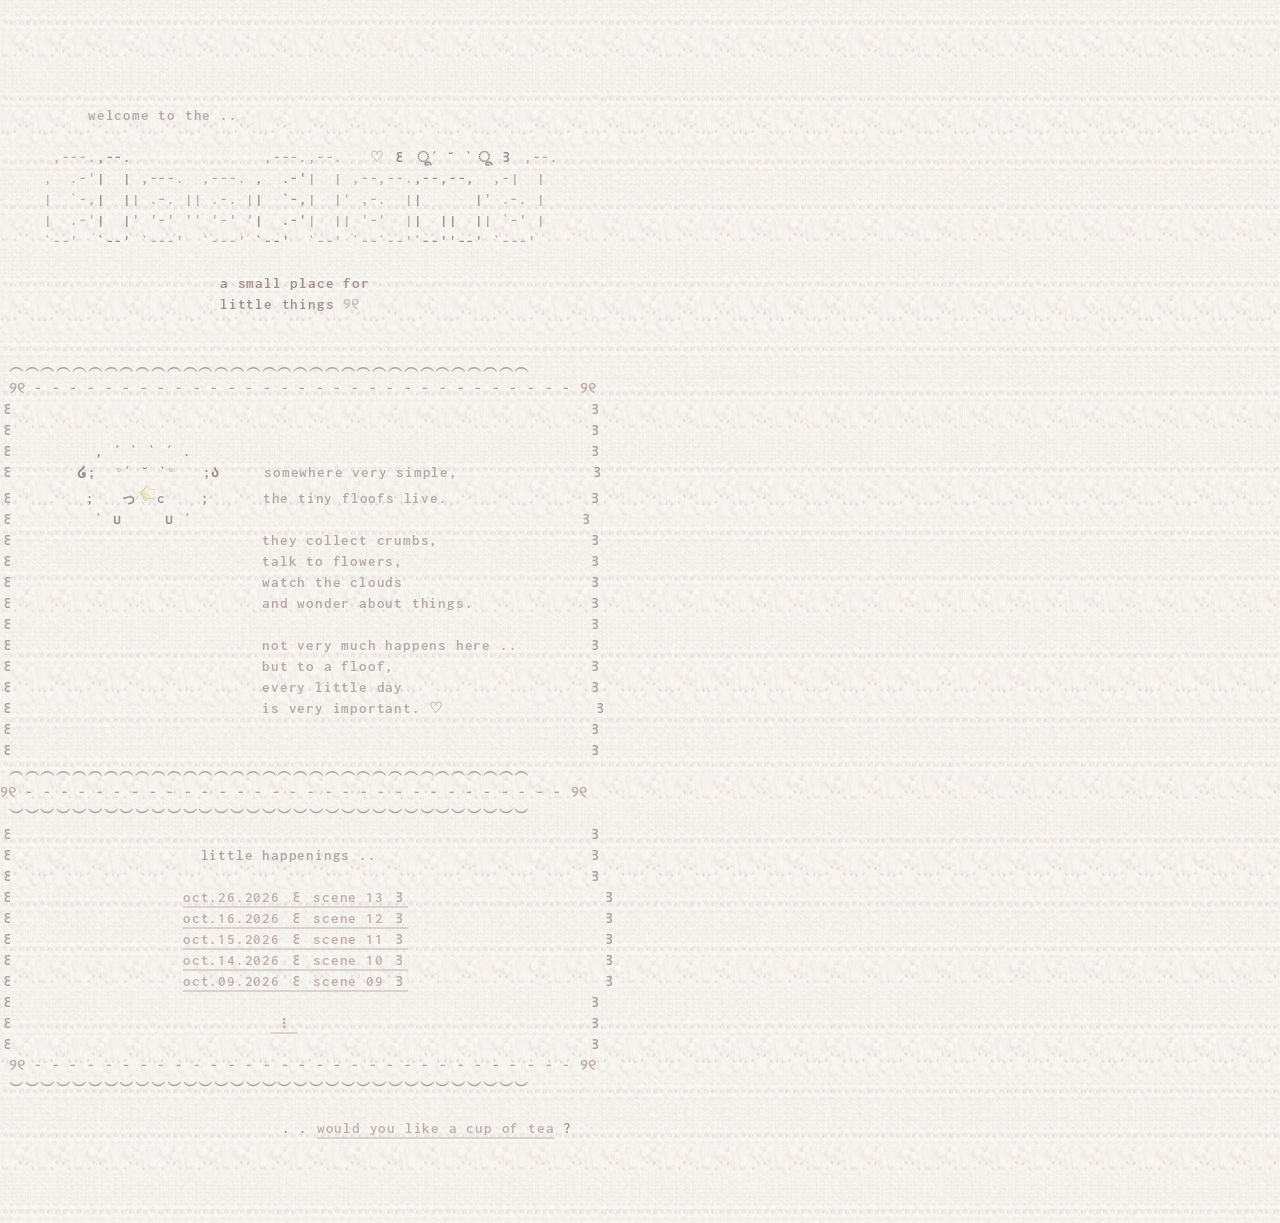
<file: index.html>
<!DOCTYPE html>
<html lang="pt-BR">

<head>
    <meta charset="UTF-8">
    <meta name="viewport" content="width=device-width, initial-scale=1.0">
    <title>the floofland</title>
    <link rel="shortcut icon" href="img/icon.png">
    <link rel="stylesheet" href="style.css">
<style>
@import url('https://fonts.googleapis.com/css2?family=Inconsolata:wght@200..900&display=swap');</style>
</head>

<body>
<br><br>
<p style="white-space: pre-wrap; overflow-wrap: break-word;">


          <font color="#b5a7a7">welcome to the ..</font>

      <font color="#bfacac">,---.</font><font color="#9e8d8d">,--.</font>               <font color="#b5a7a7">,---.</font><font color="#bfacac">,--.</font>   <font color="#cfbcbc">♡</font> ꒰ ू´ ˘ ` ू ꒱ <font color="#b5a7a7">,--.</font>
     <font color="#bfacac">,  .-'</font><font color="#9e8d8d">|  |</font> <font color="#b5a7a7">,---.</font>  <font color="#bfacac">,---.</font> <font color="#9e8d8d">,  .-'</font><font color="#b5a7a7">|  |</font> <font color="#bfacac">,--,--.</font><font color="#9e8d8d">,--,--,</font>  <font color="#b5a7a7">,-|  |</font>
     <font color="#bfacac">|  `-,</font><font color="#9e8d8d">|  |</font><font color="#b5a7a7">| .-. |</font><font color="#bfacac">| .-. |</font><font color="#9e8d8d">|  `-,</font><font color="#b5a7a7">|  |</font><font color="#bfacac">' ,-.  |</font><font color="#9e8d8d">|      |</font><font color="#b5a7a7">' .-. |</font>
     <font color="#bfacac">|  .-'</font><font color="#9e8d8d">|  |</font><font color="#b5a7a7">' '-' '</font><font color="#bfacac">' '-' '</font><font color="#9e8d8d">|  .-'</font><font color="#b5a7a7">|  |</font><font color="#bfacac">| '-'  |</font><font color="#9e8d8d">|  ||  |</font><font color="#b5a7a7">| `-' |</font>
     <font color="#bfacac">`--'  </font><font color="#9e8d8d">`--'</font> <font color="#b5a7a7">`---'</font>  <font color="#bfacac">`---'</font> <font color="#9e8d8d">`--'  </font><font color="#b5a7a7">`--'</font> <font color="#bfacac">`--`--'</font><font color="#9e8d8d">`--''--'</font> <font color="#b5a7a7">`---'</font>

                         a small place for
                         little things <font color="#cfbcbc">୨୧</font>


<font color="#ada5a5"> ︵︵︵︵︵︵︵︵︵︵︵︵︵︵︵︵︵︵︵︵︵︵︵︵︵︵︵︵︵︵︵︵︵</font>
 <font color="#bfacac">୨୧</font><font color="#ada5a5"> - - - - - - - - - - - - - - - - - - - - - - - - - - - - - - - </font><font color="#bfacac">୨୧</font>
<font color="#ada5a5">꒰</font>                                                                 <font color="#ada5a5">꒱</font>
<font color="#ada5a5">꒰</font>                                                                 <font color="#ada5a5">꒱</font>
<font color="#ada5a5">꒰</font>         , ´ ` ` ´ .                                             <font color="#ada5a5">꒱</font>
<font color="#ada5a5">꒰</font>       ໒;  <font color="#cfbcbc">°</font>´ ˘ `<font color="#cfbcbc">°</font>   ;ა     <font color="#b5a7a7">somewhere very simple,</font>               <font color="#ada5a5">꒱</font>
<font color="#ada5a5">꒰</font>        ;   っ<img src="emoji/⭐.png">c    ;      <font color="#b5a7a7">the tiny floofs live.</font>                <font color="#ada5a5">꒱</font>
<font color="#ada5a5">꒰</font>         ` ∪     ∪ ´                                            <font color="#ada5a5">꒱</font>
<font color="#ada5a5">꒰</font>                            <font color="#b5a7a7">they collect crumbs,</font>                 <font color="#ada5a5">꒱</font>
<font color="#ada5a5">꒰</font>                            <font color="#b5a7a7">talk to flowers,</font>                     <font color="#ada5a5">꒱</font>
<font color="#ada5a5">꒰</font>                            <font color="#b5a7a7">watch the clouds</font>                     <font color="#ada5a5">꒱</font>
<font color="#ada5a5">꒰</font>                            <font color="#b5a7a7">and wonder about things.</font>             <font color="#ada5a5">꒱</font>
<font color="#ada5a5">꒰</font>                                                                 <font color="#ada5a5">꒱</font>
<font color="#ada5a5">꒰</font>                            <font color="#b5a7a7">not very much happens here ..</font>        <font color="#ada5a5">꒱</font>
<font color="#ada5a5">꒰</font>                            <font color="#b5a7a7">but to a floof,</font>                      <font color="#ada5a5">꒱</font>
<font color="#ada5a5">꒰</font>                            <font color="#b5a7a7">every little day</font>                     <font color="#ada5a5">꒱</font>
<font color="#ada5a5">꒰</font>                            <font color="#b5a7a7">is very important.</font> <font color="#cfbcbc">♡</font>                 <font color="#ada5a5">꒱</font>
<font color="#ada5a5">꒰</font>                                                                 <font color="#ada5a5">꒱</font>
<font color="#ada5a5">꒰</font>                                                                 <font color="#ada5a5">꒱</font>
<font color="#ada5a5"> ︵︵︵︵︵︵︵︵︵︵︵︵︵︵︵︵︵︵︵︵︵︵︵︵︵︵︵︵︵︵︵︵︵</font>
<font color="#bfacac">୨୧</font><font color="#ada5a5"> - - - - - - - - - - - - - - - - - - - - - - - - - - - - - - - </font><font color="#bfacac">୨୧</font>
<font color="#ada5a5"> ︶︶︶︶︶︶︶︶︶︶︶︶︶︶︶︶︶︶︶︶︶︶︶︶︶︶︶︶︶︶︶︶︶</font>
<font color="#ada5a5">꒰</font>                                                                 <font color="#ada5a5">꒱</font>
<font color="#ada5a5">꒰</font>                     <font color="#ada5a5">little happenings ..</font>                        <font color="#ada5a5">꒱</font>
<font color="#ada5a5">꒰</font>                                                                 <font color="#ada5a5">꒱</font>
<font color="#ada5a5">꒰</font>                   <a href="scene-13.html">oct.26.2026 ꒰ scene 13 ꒱</a>                      <font color="#ada5a5">꒱</font>
<font color="#ada5a5">꒰</font>                   <a href="scene-12.html">oct.16.2026 ꒰ scene 12 ꒱</a>                      <font color="#ada5a5">꒱</font>
<font color="#ada5a5">꒰</font>                   <a href="scene-11.html">oct.15.2026 ꒰ scene 11 ꒱</a>                      <font color="#ada5a5">꒱</font>
<font color="#ada5a5">꒰</font>                   <a href="scene-10.html">oct.14.2026 ꒰ scene 10 ꒱</a>                      <font color="#ada5a5">꒱</font>
<font color="#ada5a5">꒰</font>                   <a href="scene-09.html">oct.09.2026 ꒰ scene 09 ꒱</a>                      <font color="#ada5a5">꒱</font>
<font color="#ada5a5">꒰</font>                                                                 <font color="#ada5a5">꒱</font>
<font color="#ada5a5">꒰</font>                             <a href="archive.html"> ⋮ </a>                                 <font color="#ada5a5">꒱</font>
<font color="#ada5a5">꒰</font>                                                                 <font color="#ada5a5">꒱</font>
 <font color="#bfacac">୨୧</font><font color="#ada5a5"> - - - - - - - - - - - - - - - - - - - - - - - - - - - - - - - </font><font color="#bfacac">୨୧</font>
<font color="#ada5a5"> ︶︶︶︶︶︶︶︶︶︶︶︶︶︶︶︶︶︶︶︶︶︶︶︶︶︶︶︶︶︶︶︶︶</font>

                                . . <a href="http://room.puf.li" target="_blank">would you like a cup of tea</a> ?


</p>
<br><br>
</body>

</html>
</file>
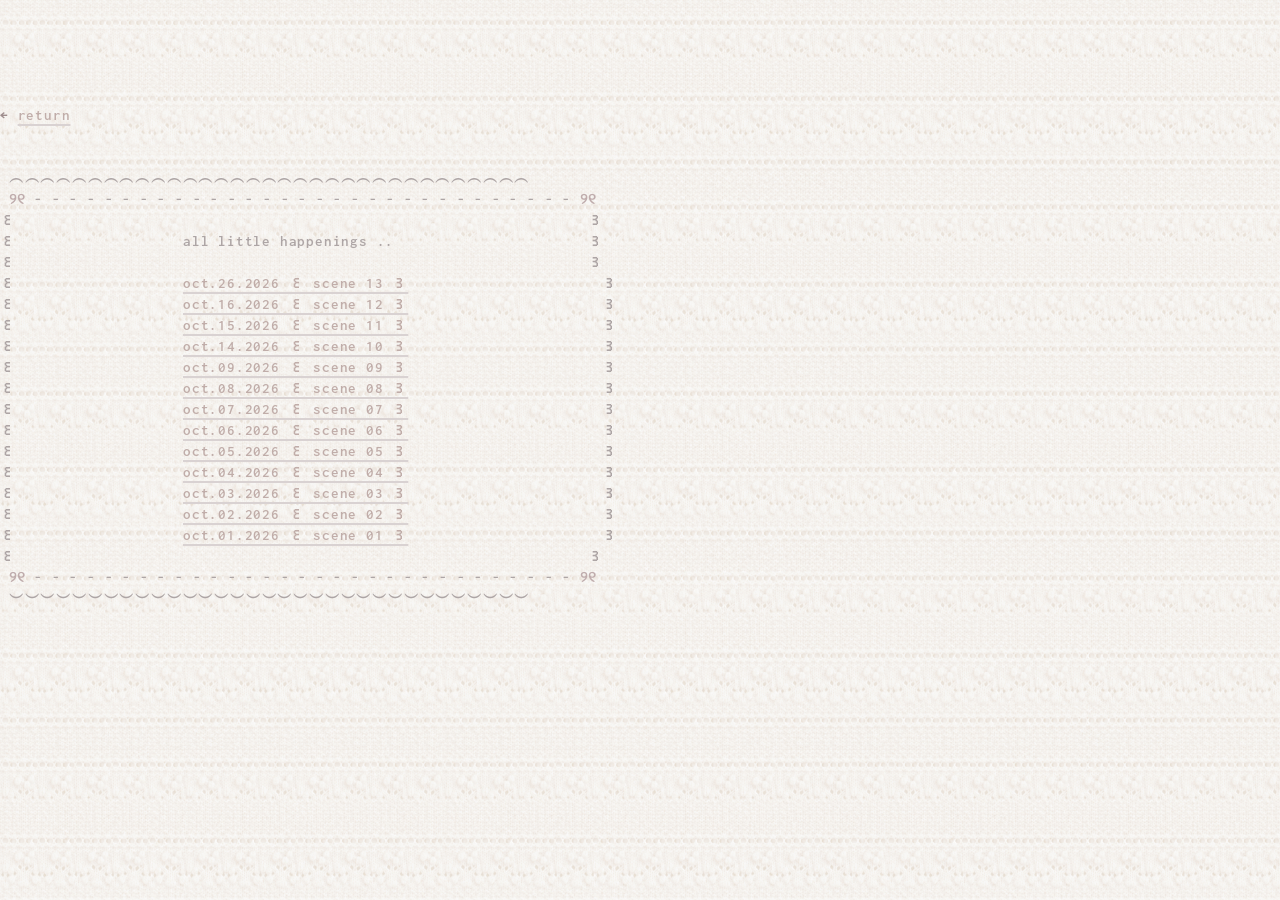
<file: archive.html>
<!DOCTYPE html>
<html lang="pt-BR">

<head>
    <meta charset="UTF-8">
    <meta name="viewport" content="width=device-width, initial-scale=1.0">
    <title>the floofland</title>
    <link rel="shortcut icon" href="img/icon.png">
    <link rel="stylesheet" href="style.css">
<style>
@import url('https://fonts.googleapis.com/css2?family=Inconsolata:wght@200..900&display=swap');</style>
</head>

<body>
<br><br>
<p style="white-space: pre-wrap; overflow-wrap: break-word;">


← <a href="index.html">return</a>


<font color="#ada5a5"> ︵︵︵︵︵︵︵︵︵︵︵︵︵︵︵︵︵︵︵︵︵︵︵︵︵︵︵︵︵︵︵︵︵</font>
 <font color="#bfacac">୨୧</font><font color="#ada5a5"> - - - - - - - - - - - - - - - - - - - - - - - - - - - - - - - </font><font color="#bfacac">୨୧</font>
<font color="#ada5a5">꒰</font>                                                                 <font color="#ada5a5">꒱</font>
<font color="#ada5a5">꒰</font>                   <font color="#ada5a5">all little happenings ..</font>                      <font color="#ada5a5">꒱</font>
<font color="#ada5a5">꒰</font>                                                                 <font color="#ada5a5">꒱</font>
<font color="#ada5a5">꒰</font>                   <a href="scene-13.html">oct.26.2026 ꒰ scene 13 ꒱</a>                      <font color="#ada5a5">꒱</font>
<font color="#ada5a5">꒰</font>                   <a href="scene-12.html">oct.16.2026 ꒰ scene 12 ꒱</a>                      <font color="#ada5a5">꒱</font>
<font color="#ada5a5">꒰</font>                   <a href="scene-11.html">oct.15.2026 ꒰ scene 11 ꒱</a>                      <font color="#ada5a5">꒱</font>
<font color="#ada5a5">꒰</font>                   <a href="scene-10.html">oct.14.2026 ꒰ scene 10 ꒱</a>                      <font color="#ada5a5">꒱</font>
<font color="#ada5a5">꒰</font>                   <a href="scene-09.html">oct.09.2026 ꒰ scene 09 ꒱</a>                      <font color="#ada5a5">꒱</font>
<font color="#ada5a5">꒰</font>                   <a href="scene-08.html">oct.08.2026 ꒰ scene 08 ꒱</a>                      <font color="#ada5a5">꒱</font>
<font color="#ada5a5">꒰</font>                   <a href="scene-07.html">oct.07.2026 ꒰ scene 07 ꒱</a>                      <font color="#ada5a5">꒱</font>
<font color="#ada5a5">꒰</font>                   <a href="scene-06.html">oct.06.2026 ꒰ scene 06 ꒱</a>                      <font color="#ada5a5">꒱</font>
<font color="#ada5a5">꒰</font>                   <a href="scene-05.html">oct.05.2026 ꒰ scene 05 ꒱</a>                      <font color="#ada5a5">꒱</font>
<font color="#ada5a5">꒰</font>                   <a href="scene-04.html">oct.04.2026 ꒰ scene 04 ꒱</a>                      <font color="#ada5a5">꒱</font>
<font color="#ada5a5">꒰</font>                   <a href="scene-03.html">oct.03.2026 ꒰ scene 03 ꒱</a>                      <font color="#ada5a5">꒱</font>
<font color="#ada5a5">꒰</font>                   <a href="scene-02.html">oct.02.2026 ꒰ scene 02 ꒱</a>                      <font color="#ada5a5">꒱</font>
<font color="#ada5a5">꒰</font>                   <a href="scene-01.html">oct.01.2026 ꒰ scene 01 ꒱</a>                      <font color="#ada5a5">꒱</font>
<font color="#ada5a5">꒰</font>                                                                 <font color="#ada5a5">꒱</font>
 <font color="#bfacac">୨୧</font><font color="#ada5a5"> - - - - - - - - - - - - - - - - - - - - - - - - - - - - - - - </font><font color="#bfacac">୨୧</font>
<font color="#ada5a5"> ︶︶︶︶︶︶︶︶︶︶︶︶︶︶︶︶︶︶︶︶︶︶︶︶︶︶︶︶︶︶︶︶︶</font>


</p>
<br><br>
</body>

</html>
</file>
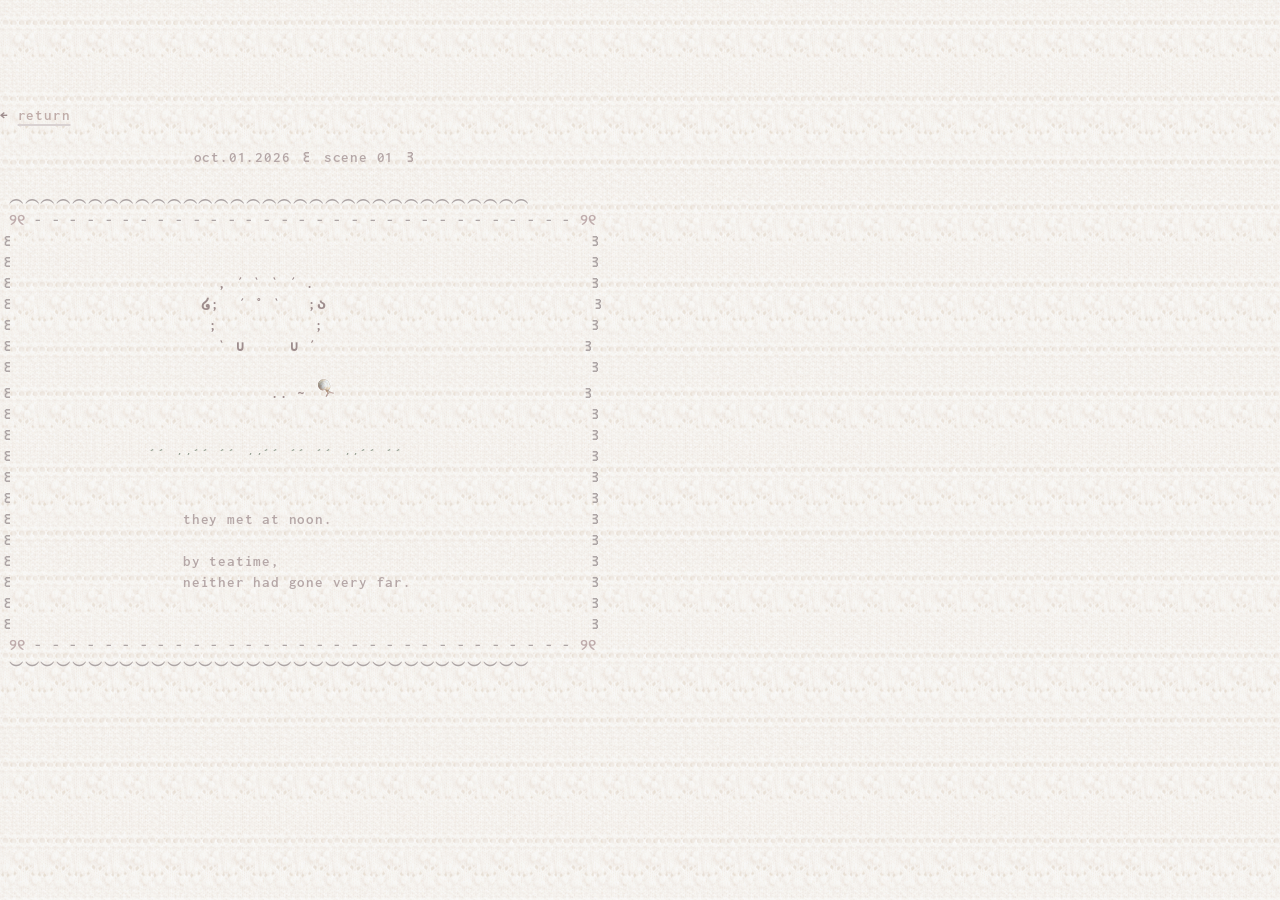
<file: scene-01.html>
<!DOCTYPE html>
<html lang="pt-BR">

<head>
    <meta charset="UTF-8">
    <meta name="viewport" content="width=device-width, initial-scale=1.0">
    <title>the floofland</title>
    <link rel="shortcut icon" href="img/icon.png">
    <link rel="stylesheet" href="style.css">
<style>
@import url('https://fonts.googleapis.com/css2?family=Inconsolata:wght@200..900&display=swap');</style>
</head>

<body>
<br><br>
<p style="white-space: pre-wrap; overflow-wrap: break-word;">


← <a href="javascript:history.go(-1)">return</a>

                      <font color="#b5a7a7">oct.01.2026 ꒰ scene 01 ꒱</font>

 <font color="#ada5a5">︵︵︵︵︵︵︵︵︵︵︵︵︵︵︵︵︵︵︵︵︵︵︵︵︵︵︵︵︵︵︵︵︵</font>
 <font color="#bfacac">୨୧</font> <font color="#ada5a5">- - - - - - - - - - - - - - - - - - - - - - - - - - - - - - -</font> <font color="#bfacac">୨୧</font>
<font color="#ada5a5">꒰</font>                                                                 <font color="#ada5a5">꒱</font>
<font color="#ada5a5">꒰</font>                                                                 <font color="#ada5a5">꒱</font>
<font color="#ada5a5">꒰</font>                       , ´ ` ` ´ .                               <font color="#ada5a5">꒱</font>
<font color="#ada5a5">꒰</font>                     ໒;  ´ ˚ `   ;ა                              <font color="#ada5a5">꒱</font>
<font color="#ada5a5">꒰</font>                      ;           ;                              <font color="#ada5a5">꒱</font>
<font color="#ada5a5">꒰</font>                       ` ∪     ∪ ´                              <font color="#ada5a5">꒱</font>
<font color="#ada5a5">꒰</font>                                                                 <font color="#ada5a5">꒱</font>
<font color="#ada5a5">꒰</font>                             .. ~ <img src="emoji/🐌.png">                            <font color="#ada5a5">꒱</font>
<font color="#ada5a5">꒰</font>                                                                 <font color="#ada5a5">꒱</font>
<font color="#ada5a5">꒰</font>                                                                 <font color="#ada5a5">꒱</font>
<font color="#ada5a5">꒰</font>               <font color="#939e90">´´ ̛ ̛ ´´ ´´ ̛ ̛ ´´ ´´ ´´ ̛ ̛ ´´ ´´</font>                     <font color="#ada5a5">꒱</font>
<font color="#ada5a5">꒰</font>                                                                 <font color="#ada5a5">꒱</font>
<font color="#ada5a5">꒰</font>                                                                 <font color="#ada5a5">꒱</font>
<font color="#ada5a5">꒰</font>                   <font color="#b5a7a7">they met at noon.</font>                             <font color="#ada5a5">꒱</font>
<font color="#ada5a5">꒰</font>                                                                 <font color="#ada5a5">꒱</font>
<font color="#ada5a5">꒰</font>                   <font color="#b5a7a7">by teatime,</font>                                   <font color="#ada5a5">꒱</font>
<font color="#ada5a5">꒰</font>                   <font color="#b5a7a7">neither had gone very far.</font>                    <font color="#ada5a5">꒱</font>
<font color="#ada5a5">꒰</font>                                                                 <font color="#ada5a5">꒱</font>
<font color="#ada5a5">꒰</font>                                                                 <font color="#ada5a5">꒱</font>
 <font color="#bfacac">୨୧</font> <font color="#ada5a5">- - - - - - - - - - - - - - - - - - - - - - - - - - - - - - -</font> <font color="#bfacac">୨୧</font>
 <font color="#ada5a5">︶︶︶︶︶︶︶︶︶︶︶︶︶︶︶︶︶︶︶︶︶︶︶︶︶︶︶︶︶︶︶︶︶</font>

</p>
<br><br>
</body>

</html>
</file>
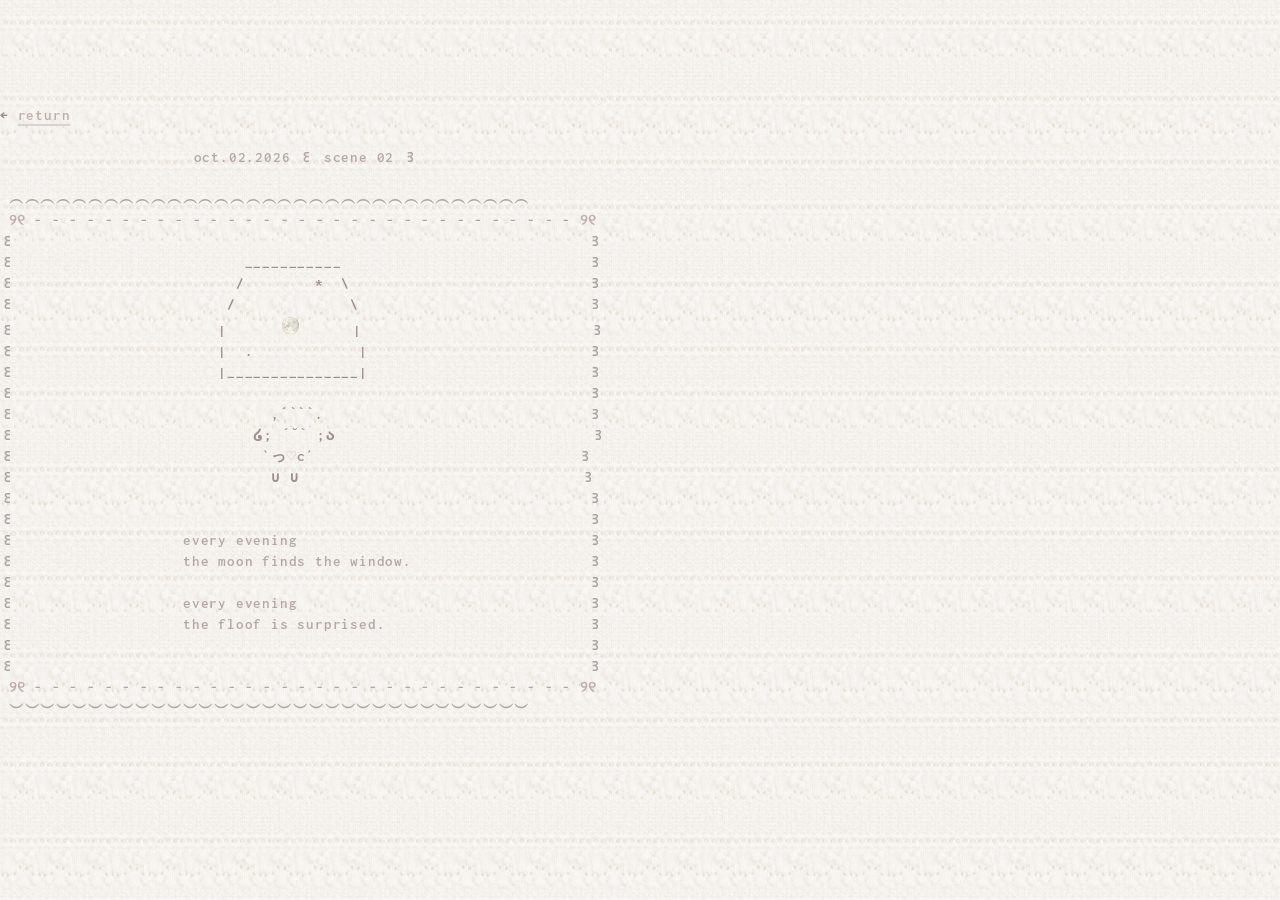
<file: scene-02.html>
<!DOCTYPE html>
<html lang="pt-BR">

<head>
    <meta charset="UTF-8">
    <meta name="viewport" content="width=device-width, initial-scale=1.0">
    <title>the floofland</title>
    <link rel="shortcut icon" href="img/icon.png">
    <link rel="stylesheet" href="style.css">
<style>
@import url('https://fonts.googleapis.com/css2?family=Inconsolata:wght@200..900&display=swap');</style>
</head>

<body>
<br><br>
<p style="white-space: pre-wrap; overflow-wrap: break-word;">


← <a href="javascript:history.go(-1)">return</a>

                      <font color="#b5a7a7">oct.02.2026 ꒰ scene 02 ꒱</font>

 <font color="#ada5a5">︵︵︵︵︵︵︵︵︵︵︵︵︵︵︵︵︵︵︵︵︵︵︵︵︵︵︵︵︵︵︵︵︵</font>
 <font color="#bfacac">୨୧</font> <font color="#ada5a5">- - - - - - - - - - - - - - - - - - - - - - - - - - - - - - -</font> <font color="#bfacac">୨୧</font>
<font color="#ada5a5">꒰</font>                                                                 <font color="#ada5a5">꒱</font>
<font color="#ada5a5">꒰</font>                          ___________                            <font color="#ada5a5">꒱</font>
<font color="#ada5a5">꒰</font>                         /        *  \                           <font color="#ada5a5">꒱</font>
<font color="#ada5a5">꒰</font>                        /             \                          <font color="#ada5a5">꒱</font>
<font color="#ada5a5">꒰</font>                       |      <img src="emoji/🌕.png">      |                          <font color="#ada5a5">꒱</font>
<font color="#ada5a5">꒰</font>                       |  .            |                         <font color="#ada5a5">꒱</font>
<font color="#ada5a5">꒰</font>                       |_______________|                         <font color="#ada5a5">꒱</font>
<font color="#ada5a5">꒰</font>                                                                 <font color="#ada5a5">꒱</font>
<font color="#ada5a5">꒰</font>                             ,´```.                              <font color="#ada5a5">꒱</font>
<font color="#ada5a5">꒰</font>                           ໒; ´˘` ;ა                             <font color="#ada5a5">꒱</font>
<font color="#ada5a5">꒰</font>                            `っ<font color="#cfbcbc">♡</font>c´                              <font color="#ada5a5">꒱</font>
<font color="#ada5a5">꒰</font>                             ∪ ∪                                <font color="#ada5a5">꒱</font>
<font color="#ada5a5">꒰</font>                                                                 <font color="#ada5a5">꒱</font>
<font color="#ada5a5">꒰</font>                                                                 <font color="#ada5a5">꒱</font>
<font color="#ada5a5">꒰</font>                   <font color="#b5a7a7">every evening</font>                                 <font color="#ada5a5">꒱</font>
<font color="#ada5a5">꒰</font>                   <font color="#b5a7a7">the moon finds the window.</font>                    <font color="#ada5a5">꒱</font>
<font color="#ada5a5">꒰</font>                                                                 <font color="#ada5a5">꒱</font>
<font color="#ada5a5">꒰</font>                   <font color="#b5a7a7">every evening</font>                                 <font color="#ada5a5">꒱</font>
<font color="#ada5a5">꒰</font>                   <font color="#b5a7a7">the floof is surprised.</font>                       <font color="#ada5a5">꒱</font>
<font color="#ada5a5">꒰</font>                                                                 <font color="#ada5a5">꒱</font>
<font color="#ada5a5">꒰</font>                                                                 <font color="#ada5a5">꒱</font>
 <font color="#bfacac">୨୧</font> <font color="#ada5a5">- - - - - - - - - - - - - - - - - - - - - - - - - - - - - - -</font> <font color="#bfacac">୨୧</font>
 <font color="#ada5a5">︶︶︶︶︶︶︶︶︶︶︶︶︶︶︶︶︶︶︶︶︶︶︶︶︶︶︶︶︶︶︶︶︶</font>

</p>
<br><br>
</body>

</html>
</file>
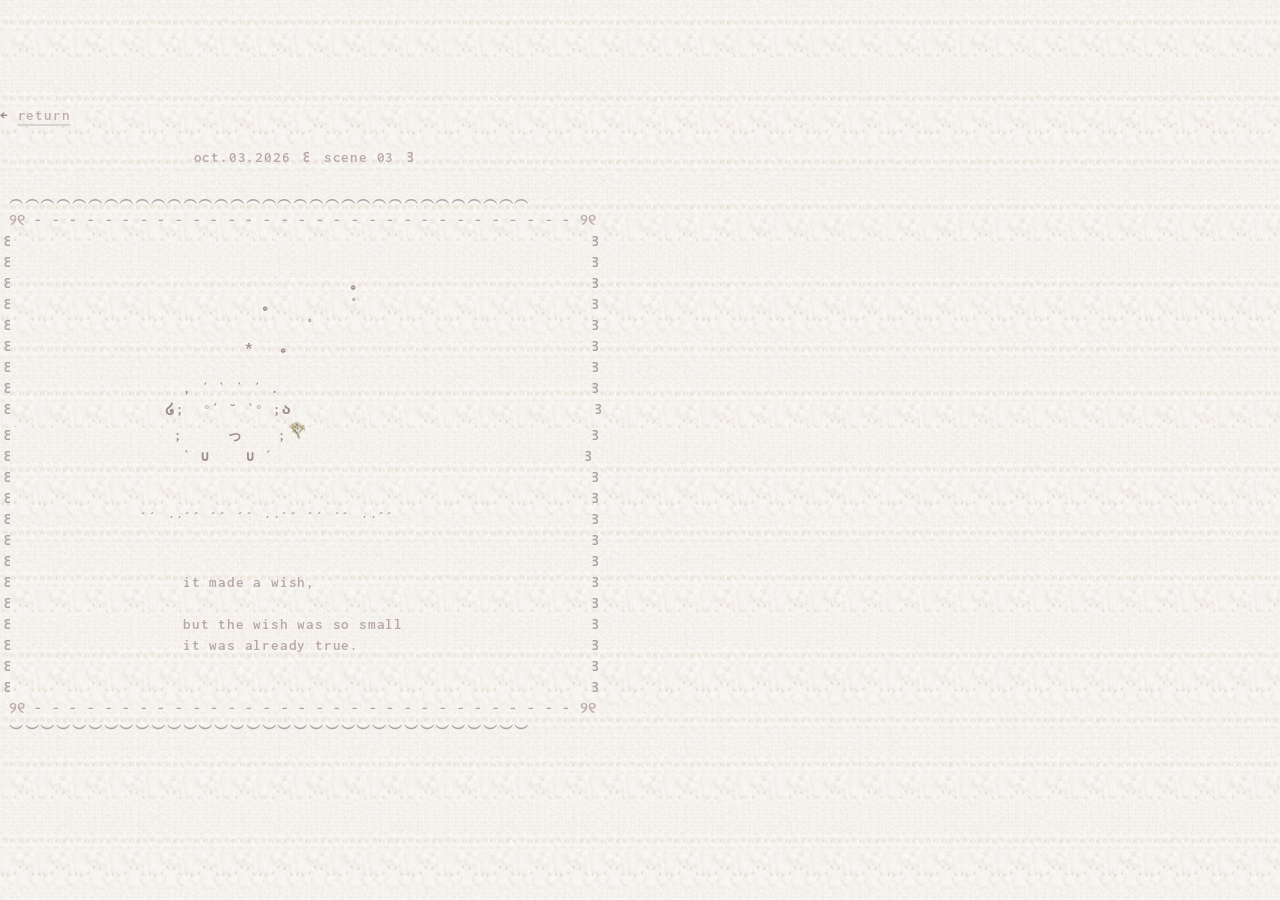
<file: scene-03.html>
<!DOCTYPE html>
<html lang="pt-BR">

<head>
    <meta charset="UTF-8">
    <meta name="viewport" content="width=device-width, initial-scale=1.0">
    <title>the floofland</title>
    <link rel="shortcut icon" href="img/icon.png">
    <link rel="stylesheet" href="style.css">
<style>
@import url('https://fonts.googleapis.com/css2?family=Inconsolata:wght@200..900&display=swap');</style>
</head>

<body>
<br><br>
<p style="white-space: pre-wrap; overflow-wrap: break-word;">


← <a href="javascript:history.go(-1)">return</a>

                      <font color="#b5a7a7">oct.03.2026 ꒰ scene 03 ꒱</font>

 <font color="#ada5a5">︵︵︵︵︵︵︵︵︵︵︵︵︵︵︵︵︵︵︵︵︵︵︵︵︵︵︵︵︵︵︵︵︵</font>
 <font color="#bfacac">୨୧</font> <font color="#ada5a5">- - - - - - - - - - - - - - - - - - - - - - - - - - - - - - -</font> <font color="#bfacac">୨୧</font>
<font color="#ada5a5">꒰</font>                                                                 <font color="#ada5a5">꒱</font>
<font color="#ada5a5">꒰</font>                                                                 <font color="#ada5a5">꒱</font>
<font color="#ada5a5">꒰</font>                                      ｡                          <font color="#ada5a5">꒱</font>
<font color="#ada5a5">꒰</font>                            ｡         ˚                          <font color="#ada5a5">꒱</font>
<font color="#ada5a5">꒰</font>                                 ˚                               <font color="#ada5a5">꒱</font>
<font color="#ada5a5">꒰</font>                          *   ｡                                  <font color="#ada5a5">꒱</font>
<font color="#ada5a5">꒰</font>                                                                 <font color="#ada5a5">꒱</font>
<font color="#ada5a5">꒰</font>                   , ´ ` ` ´ .                                   <font color="#ada5a5">꒱</font>
<font color="#ada5a5">꒰</font>                 ໒;  <font color="#cfbcbc">°</font>´ ˘ `<font color="#cfbcbc">°</font> ;ა                                  <font color="#ada5a5">꒱</font>
<font color="#ada5a5">꒰</font>                  ;     っ    ;<img src="emoji/🌱.png">                                <font color="#ada5a5">꒱</font>
<font color="#ada5a5">꒰</font>                   ` ∪    ∪ ´                                   <font color="#ada5a5">꒱</font>
<font color="#ada5a5">꒰</font>                                                                 <font color="#ada5a5">꒱</font>
<font color="#ada5a5">꒰</font>                                                                 <font color="#ada5a5">꒱</font>
<font color="#ada5a5">꒰</font>              <font color="#939e90">´´ ̛ ̛ ´´ ´´ ´´ ̛ ̛ ´´ ´´ ´´ ̛ ̛ ´´</font>                      <font color="#ada5a5">꒱</font>
<font color="#ada5a5">꒰</font>                                                                 <font color="#ada5a5">꒱</font>
<font color="#ada5a5">꒰</font>                                                                 <font color="#ada5a5">꒱</font>
<font color="#ada5a5">꒰</font>                   <font color="#b5a7a7">it made a wish,</font>                               <font color="#ada5a5">꒱</font>
<font color="#ada5a5">꒰</font>                                                                 <font color="#ada5a5">꒱</font>
<font color="#ada5a5">꒰</font>                   <font color="#b5a7a7">but the wish was so small</font>                     <font color="#ada5a5">꒱</font>
<font color="#ada5a5">꒰</font>                   <font color="#b5a7a7">it was already true.</font>                          <font color="#ada5a5">꒱</font>
<font color="#ada5a5">꒰</font>                                                                 <font color="#ada5a5">꒱</font>
<font color="#ada5a5">꒰</font>                                                                 <font color="#ada5a5">꒱</font>
 <font color="#bfacac">୨୧</font> <font color="#ada5a5">- - - - - - - - - - - - - - - - - - - - - - - - - - - - - - -</font> <font color="#bfacac">୨୧</font>
 <font color="#ada5a5">︶︶︶︶︶︶︶︶︶︶︶︶︶︶︶︶︶︶︶︶︶︶︶︶︶︶︶︶︶︶︶︶︶</font>

</p>
<br><br>
</body>

</html>
</file>
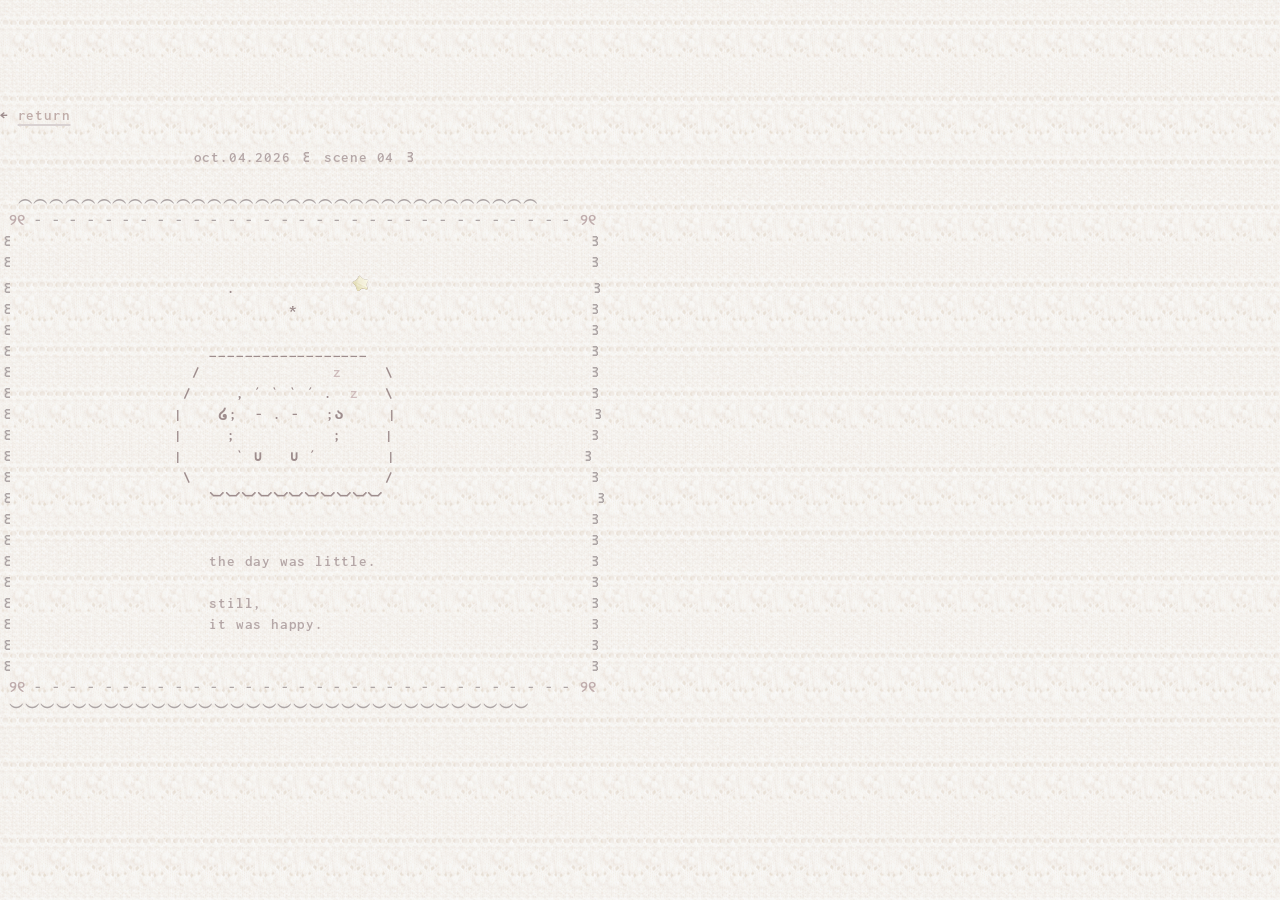
<file: scene-04.html>
<!DOCTYPE html>
<html lang="pt-BR">

<head>
    <meta charset="UTF-8">
    <meta name="viewport" content="width=device-width, initial-scale=1.0">
    <title>the floofland</title>
    <link rel="shortcut icon" href="img/icon.png">
    <link rel="stylesheet" href="style.css">
<style>
@import url('https://fonts.googleapis.com/css2?family=Inconsolata:wght@200..900&display=swap');</style>
</head>

<body>
<br><br>
<p style="white-space: pre-wrap; overflow-wrap: break-word;">


← <a href="javascript:history.go(-1)">return</a>

                      <font color="#b5a7a7">oct.04.2026 ꒰ scene 04 ꒱</font>

  <font color="#ada5a5">︵︵︵︵︵︵︵︵︵︵︵︵︵︵︵︵︵︵︵︵︵︵︵︵︵︵︵︵︵︵︵︵︵</font>
 <font color="#bfacac">୨୧</font> <font color="#ada5a5">- - - - - - - - - - - - - - - - - - - - - - - - - - - - - - -</font> <font color="#bfacac">୨୧</font>
<font color="#ada5a5">꒰</font>                                                                 <font color="#ada5a5">꒱</font>
<font color="#ada5a5">꒰</font>                                                                 <font color="#ada5a5">꒱</font>
<font color="#ada5a5">꒰</font>                        .             <img src="emoji/⭐.png">                         <font color="#ada5a5">꒱</font>
<font color="#ada5a5">꒰</font>                               *                                 <font color="#ada5a5">꒱</font>
<font color="#ada5a5">꒰</font>                                                                 <font color="#ada5a5">꒱</font>
<font color="#ada5a5">꒰</font>                      __________________                         <font color="#ada5a5">꒱</font>
<font color="#ada5a5">꒰</font>                    /               <font color="#cfbcbc">z</font>     \                      <font color="#ada5a5">꒱</font>
<font color="#ada5a5">꒰</font>                   /     , ´ ` ` ´ .  <font color="#cfbcbc">z</font>   \                      <font color="#ada5a5">꒱</font>
<font color="#ada5a5">꒰</font>                  |    ໒;  - . -   ;ა     |                      <font color="#ada5a5">꒱</font>
<font color="#ada5a5">꒰</font>                  |     ;           ;     |                      <font color="#ada5a5">꒱</font>
<font color="#ada5a5">꒰</font>                  |      ` ∪   ∪ ´        |                     <font color="#ada5a5">꒱</font>
<font color="#ada5a5">꒰</font>                   \                      /                      <font color="#ada5a5">꒱</font>
<font color="#ada5a5">꒰</font>                      ︶︶︶︶︶︶︶︶︶︶︶                        <font color="#ada5a5">꒱</font>
<font color="#ada5a5">꒰</font>                                                                 <font color="#ada5a5">꒱</font>
<font color="#ada5a5">꒰</font>                                                                 <font color="#ada5a5">꒱</font>
<font color="#ada5a5">꒰</font>                      <font color="#b5a7a7">the day was little.</font>                        <font color="#ada5a5">꒱</font>
<font color="#ada5a5">꒰</font>                                                                 <font color="#ada5a5">꒱</font>
<font color="#ada5a5">꒰</font>                      <font color="#b5a7a7">still,</font>                                     <font color="#ada5a5">꒱</font>
<font color="#ada5a5">꒰</font>                      <font color="#b5a7a7">it was happy.</font>                              <font color="#ada5a5">꒱</font>
<font color="#ada5a5">꒰</font>                                                                 <font color="#ada5a5">꒱</font>
<font color="#ada5a5">꒰</font>                                                                 <font color="#ada5a5">꒱</font>
 <font color="#bfacac">୨୧</font> <font color="#ada5a5">- - - - - - - - - - - - - - - - - - - - - - - - - - - - - - -</font> <font color="#bfacac">୨୧</font>
 <font color="#ada5a5">︶︶︶︶︶︶︶︶︶︶︶︶︶︶︶︶︶︶︶︶︶︶︶︶︶︶︶︶︶︶︶︶︶</font>

</p>
<br><br>
</body>

</html>
</file>
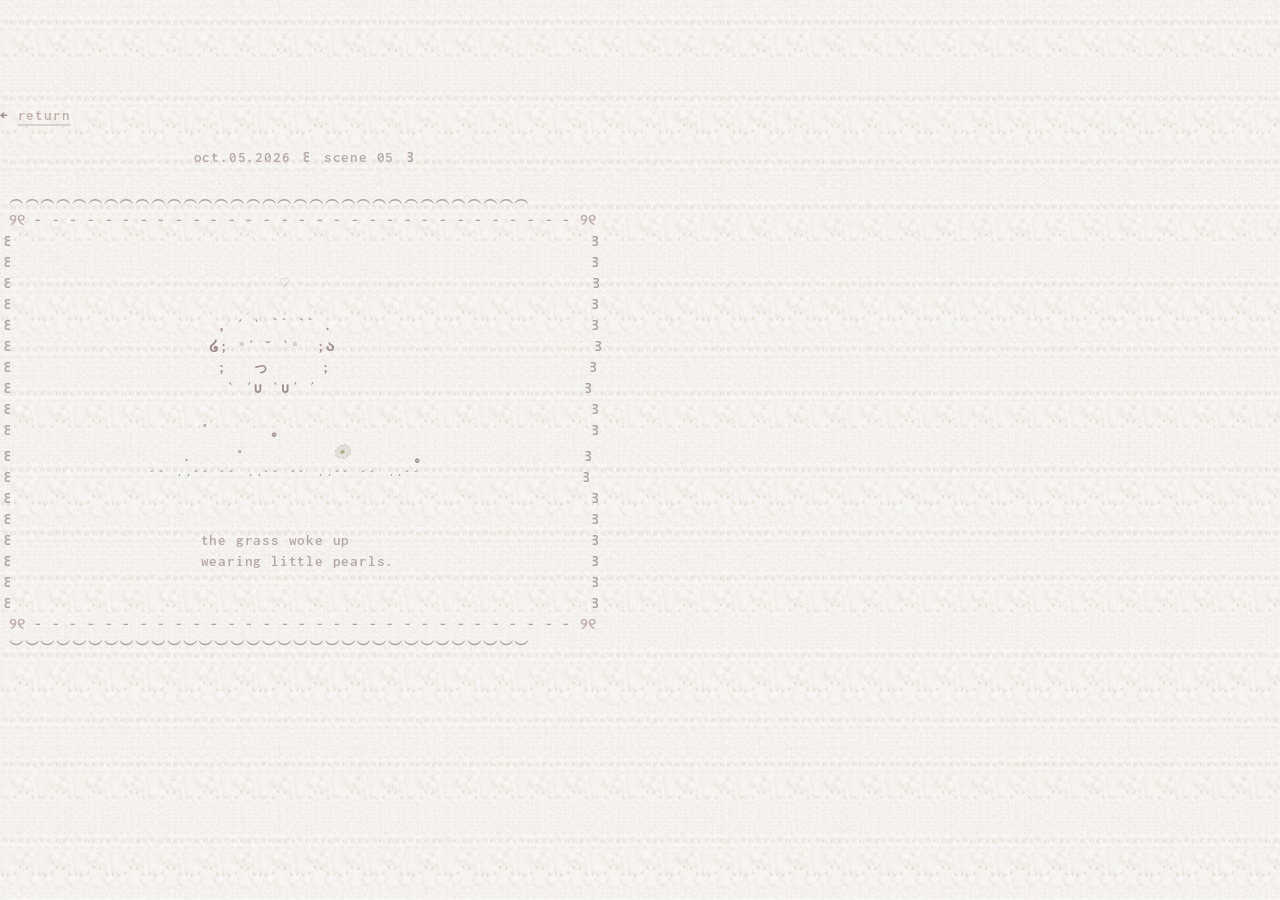
<file: scene-05.html>
<!DOCTYPE html>
<html lang="pt-BR">

<head>
    <meta charset="UTF-8">
    <meta name="viewport" content="width=device-width, initial-scale=1.0">
    <title>the floofland</title>
    <link rel="shortcut icon" href="img/icon.png">
    <link rel="stylesheet" href="style.css">
<style>
@import url('https://fonts.googleapis.com/css2?family=Inconsolata:wght@200..900&display=swap');</style>
</head>

<body>
<br><br>
<p style="white-space: pre-wrap; overflow-wrap: break-word;">


← <a href="javascript:history.go(-1)">return</a>

                      <font color="#b5a7a7">oct.05.2026 ꒰ scene 05 ꒱</font>

 <font color="#ada5a5">︵︵︵︵︵︵︵︵︵︵︵︵︵︵︵︵︵︵︵︵︵︵︵︵︵︵︵︵︵︵︵︵︵</font>
 <font color="#bfacac">୨୧</font> <font color="#ada5a5">- - - - - - - - - - - - - - - - - - - - - - - - - - - - - - -</font> <font color="#bfacac">୨୧</font>
<font color="#ada5a5">꒰</font>                                                                 <font color="#ada5a5">꒱</font>
<font color="#ada5a5">꒰</font>                                                                 <font color="#ada5a5">꒱</font>
<font color="#ada5a5">꒰</font>                              <font color="#bfacac">♡</font>                                  <font color="#ada5a5">꒱</font>
<font color="#ada5a5">꒰</font>                                                                 <font color="#ada5a5">꒱</font>
<font color="#ada5a5">꒰</font>                       , ´ ` `´ `` .                             <font color="#ada5a5">꒱</font>
<font color="#ada5a5">꒰</font>                      ໒; <font color="#cfbcbc">°</font>´ ˘ `<font color="#cfbcbc">°</font>  ;ა                             <font color="#ada5a5">꒱</font>
<font color="#ada5a5">꒰</font>                       ;   っ      ;                             <font color="#ada5a5">꒱</font>
<font color="#ada5a5">꒰</font>                        ` ´∪ `∪´ ´                              <font color="#ada5a5">꒱</font>
<font color="#ada5a5">꒰</font>                                                                 <font color="#ada5a5">꒱</font>
<font color="#ada5a5">꒰</font>                     ˚       ｡                                   <font color="#ada5a5">꒱</font>
<font color="#ada5a5">꒰</font>                   .     ˚          <img src="emoji/🌼.png">       ｡                  <font color="#ada5a5">꒱</font>
<font color="#ada5a5">꒰</font>               <font color="#939e90">´´ ̛ ̛ ´´ ´´ ̛ ̛ ´´ ´´ ̛ ̛ ´´ ´´ ̛ ̛ ´´</font>                  <font color="#ada5a5">꒱</font>
<font color="#ada5a5">꒰</font>                                                                 <font color="#ada5a5">꒱</font>
<font color="#ada5a5">꒰</font>                                                                 <font color="#ada5a5">꒱</font>
<font color="#ada5a5">꒰</font>                     <font color="#b5a7a7">the grass woke up</font>                           <font color="#ada5a5">꒱</font>
<font color="#ada5a5">꒰</font>                     <font color="#b5a7a7">wearing little pearls.</font>                      <font color="#ada5a5">꒱</font>
<font color="#ada5a5">꒰</font>                                                                 <font color="#ada5a5">꒱</font>
<font color="#ada5a5">꒰</font>                                                                 <font color="#ada5a5">꒱</font>
 <font color="#bfacac">୨୧</font> <font color="#ada5a5">- - - - - - - - - - - - - - - - - - - - - - - - - - - - - - -</font> <font color="#bfacac">୨୧</font>
 <font color="#ada5a5">︶︶︶︶︶︶︶︶︶︶︶︶︶︶︶︶︶︶︶︶︶︶︶︶︶︶︶︶︶︶︶︶︶</font>

</p>
<br><br>
</body>

</html>
</file>
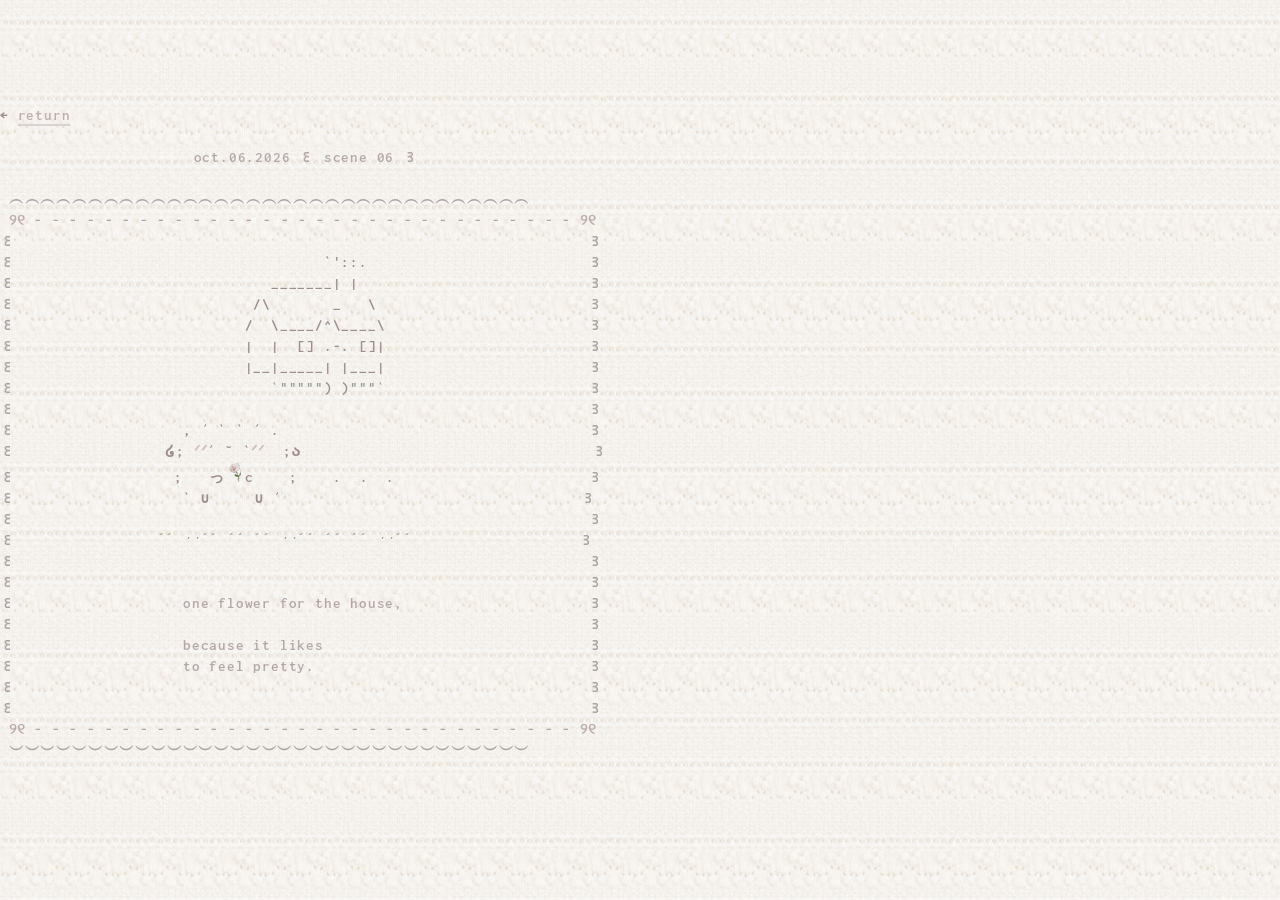
<file: scene-06.html>
<!DOCTYPE html>
<html lang="pt-BR">

<head>
    <meta charset="UTF-8">
    <meta name="viewport" content="width=device-width, initial-scale=1.0">
    <title>the floofland</title>
    <link rel="shortcut icon" href="img/icon.png">
    <link rel="stylesheet" href="style.css">
<style>
@import url('https://fonts.googleapis.com/css2?family=Inconsolata:wght@200..900&display=swap');</style>
</head>

<body>
<br><br>
<p style="white-space: pre-wrap; overflow-wrap: break-word;">


← <a href="javascript:history.go(-1)">return</a>

                      <font color="#b5a7a7">oct.06.2026 ꒰ scene 06 ꒱</font>

 <font color="#ada5a5">︵︵︵︵︵︵︵︵︵︵︵︵︵︵︵︵︵︵︵︵︵︵︵︵︵︵︵︵︵︵︵︵︵</font>
 <font color="#bfacac">୨୧</font> <font color="#ada5a5">- - - - - - - - - - - - - - - - - - - - - - - - - - - - - - -</font> <font color="#bfacac">୨୧</font>
<font color="#ada5a5">꒰</font>                                                                 <font color="#ada5a5">꒱</font>
<font color="#ada5a5">꒰</font>                                   `'::.                         <font color="#ada5a5">꒱</font>
<font color="#ada5a5">꒰</font>                             _______| |                          <font color="#ada5a5">꒱</font>
<font color="#ada5a5">꒰</font>                           /\       _   \                        <font color="#ada5a5">꒱</font>
<font color="#ada5a5">꒰</font>                          /  \____/^\____\                       <font color="#ada5a5">꒱</font>
<font color="#ada5a5">꒰</font>                          |  |  [] .-. []|                       <font color="#ada5a5">꒱</font>
<font color="#ada5a5">꒰</font>                          |__|_____| |___|                       <font color="#ada5a5">꒱</font>
<font color="#ada5a5">꒰</font>                             <font color="#939e90">`"""""</font>) )<font color="#939e90">"""`</font>                       <font color="#ada5a5">꒱</font>
<font color="#ada5a5">꒰</font>                                                                 <font color="#ada5a5">꒱</font>
<font color="#ada5a5">꒰</font>                   , ´ ` ` ´ .                                   <font color="#ada5a5">꒱</font>
<font color="#ada5a5">꒰</font>                 ໒; <font color="#cfbcbc">ᐟᐟ</font>´ ˘ `<font color="#cfbcbc">ᐟᐟ</font>  ;ა                                 <font color="#ada5a5">꒱</font>
<font color="#ada5a5">꒰</font>                  ;   っ<img src="emoji/🌷.png">c    ;    .  .  .                      <font color="#ada5a5">꒱</font>
<font color="#ada5a5">꒰</font>                   ` ∪     ∪ ´                                  <font color="#ada5a5">꒱</font>
<font color="#ada5a5">꒰</font>                                                                 <font color="#ada5a5">꒱</font>
<font color="#ada5a5">꒰</font>                <font color="#939e90">´´ ̛ ̛ ´´ ´´ ´´ ̛ ̛ ´´ ´´ ´´ ̛ ̛ ´´</font>                   <font color="#ada5a5">꒱</font>
<font color="#ada5a5">꒰</font>                                                                 <font color="#ada5a5">꒱</font>
<font color="#ada5a5">꒰</font>                                                                 <font color="#ada5a5">꒱</font>
<font color="#ada5a5">꒰</font>                   <font color="#b5a7a7">one flower for the house,</font>                     <font color="#ada5a5">꒱</font>
<font color="#ada5a5">꒰</font>                                                                 <font color="#ada5a5">꒱</font>
<font color="#ada5a5">꒰</font>                   <font color="#b5a7a7">because it likes</font>                              <font color="#ada5a5">꒱</font>
<font color="#ada5a5">꒰</font>                   <font color="#b5a7a7">to feel pretty.</font>                               <font color="#ada5a5">꒱</font>
<font color="#ada5a5">꒰</font>                                                                 <font color="#ada5a5">꒱</font>
<font color="#ada5a5">꒰</font>                                                                 <font color="#ada5a5">꒱</font>
 <font color="#bfacac">୨୧</font> <font color="#ada5a5">- - - - - - - - - - - - - - - - - - - - - - - - - - - - - - -</font> <font color="#bfacac">୨୧</font>
 <font color="#ada5a5">︶︶︶︶︶︶︶︶︶︶︶︶︶︶︶︶︶︶︶︶︶︶︶︶︶︶︶︶︶︶︶︶︶</font>

</p>
<br><br>
</body>

</html>
</file>
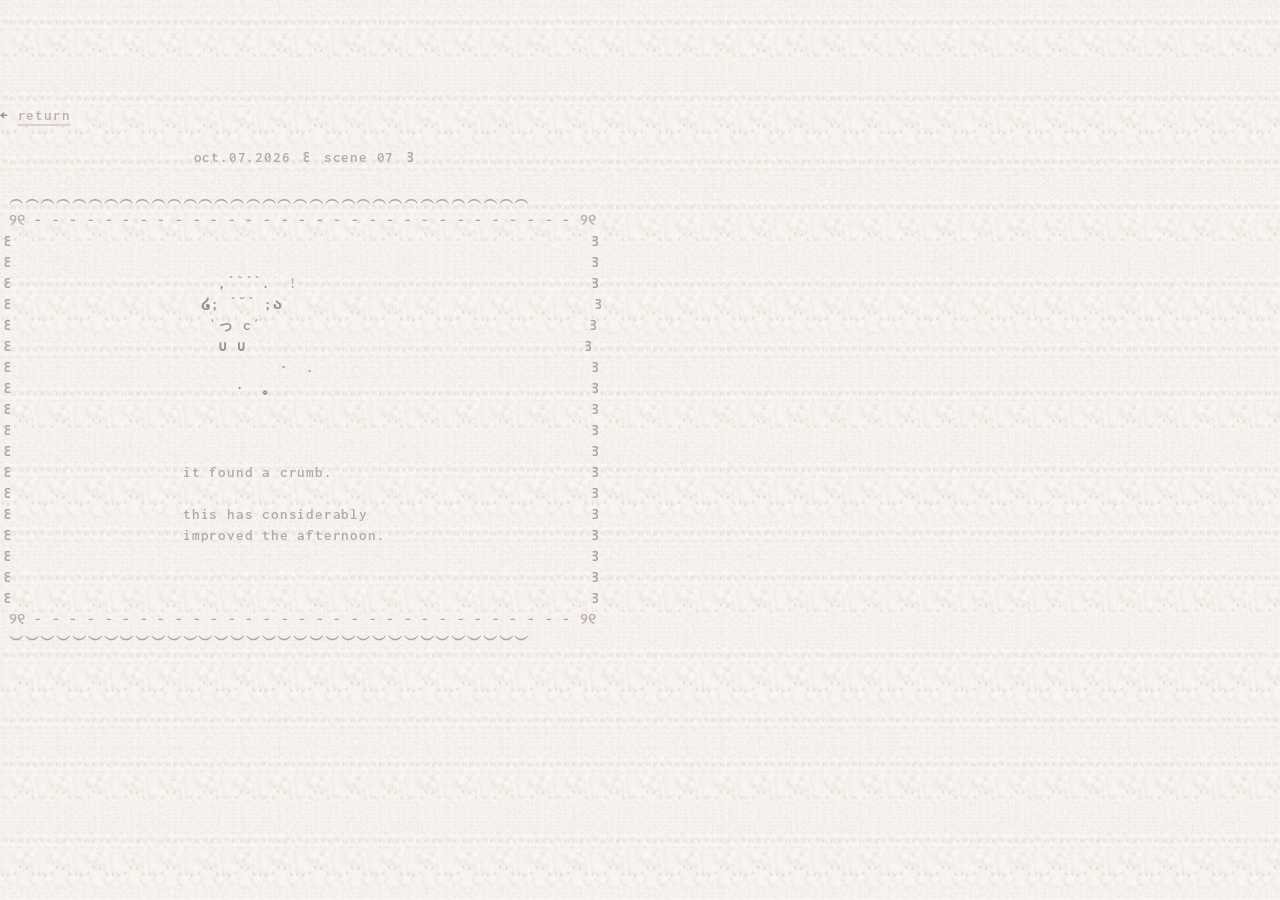
<file: scene-07.html>
<!DOCTYPE html>
<html lang="pt-BR">

<head>
    <meta charset="UTF-8">
    <meta name="viewport" content="width=device-width, initial-scale=1.0">
    <title>the floofland</title>
    <link rel="shortcut icon" href="img/icon.png">
    <link rel="stylesheet" href="style.css">
<style>
@import url('https://fonts.googleapis.com/css2?family=Inconsolata:wght@200..900&display=swap');</style>
</head>

<body>
<br><br>
<p style="white-space: pre-wrap; overflow-wrap: break-word;">


← <a href="javascript:history.go(-1)">return</a>

                      <font color="#b5a7a7">oct.07.2026 ꒰ scene 07 ꒱</font>

 <font color="#ada5a5">︵︵︵︵︵︵︵︵︵︵︵︵︵︵︵︵︵︵︵︵︵︵︵︵︵︵︵︵︵︵︵︵︵</font>
 <font color="#bfacac">୨୧</font> <font color="#ada5a5">- - - - - - - - - - - - - - - - - - - - - - - - - - - - - - -</font> <font color="#bfacac">୨୧</font>
<font color="#ada5a5">꒰</font>                                                                 <font color="#ada5a5">꒱</font>
<font color="#ada5a5">꒰</font>                                                                 <font color="#ada5a5">꒱</font>
<font color="#ada5a5">꒰</font>                       ,´```.  <font color="#bfacac">!</font>                                 <font color="#ada5a5">꒱</font>
<font color="#ada5a5">꒰</font>                     ໒; ´˘` ;ა                                   <font color="#ada5a5">꒱</font>
<font color="#ada5a5">꒰</font>                      `っ c´                                     <font color="#ada5a5">꒱</font>
<font color="#ada5a5">꒰</font>                       ∪ ∪                                      <font color="#ada5a5">꒱</font>
<font color="#ada5a5">꒰</font>                              ·  .                               <font color="#ada5a5">꒱</font>
<font color="#ada5a5">꒰</font>                         ·  ｡                                    <font color="#ada5a5">꒱</font>
<font color="#ada5a5">꒰</font>                                                                 <font color="#ada5a5">꒱</font>
<font color="#ada5a5">꒰</font>                                                                 <font color="#ada5a5">꒱</font>
<font color="#ada5a5">꒰</font>                                                                 <font color="#ada5a5">꒱</font>
<font color="#ada5a5">꒰</font>                   <font color="#b5a7a7">it found a crumb.</font>                             <font color="#ada5a5">꒱</font>
<font color="#ada5a5">꒰</font>                                                                 <font color="#ada5a5">꒱</font>
<font color="#ada5a5">꒰</font>                   <font color="#b5a7a7">this has considerably</font>                         <font color="#ada5a5">꒱</font>
<font color="#ada5a5">꒰</font>                   <font color="#b5a7a7">improved the afternoon.</font>                       <font color="#ada5a5">꒱</font>
<font color="#ada5a5">꒰</font>                                                                 <font color="#ada5a5">꒱</font>
<font color="#ada5a5">꒰</font>                                                                 <font color="#ada5a5">꒱</font>
<font color="#ada5a5">꒰</font>                                                                 <font color="#ada5a5">꒱</font>
 <font color="#bfacac">୨୧</font> <font color="#ada5a5">- - - - - - - - - - - - - - - - - - - - - - - - - - - - - - -</font> <font color="#bfacac">୨୧</font>
 <font color="#ada5a5">︶︶︶︶︶︶︶︶︶︶︶︶︶︶︶︶︶︶︶︶︶︶︶︶︶︶︶︶︶︶︶︶︶</font>
                      
</p>
<br><br>
</body>

</html>
</file>
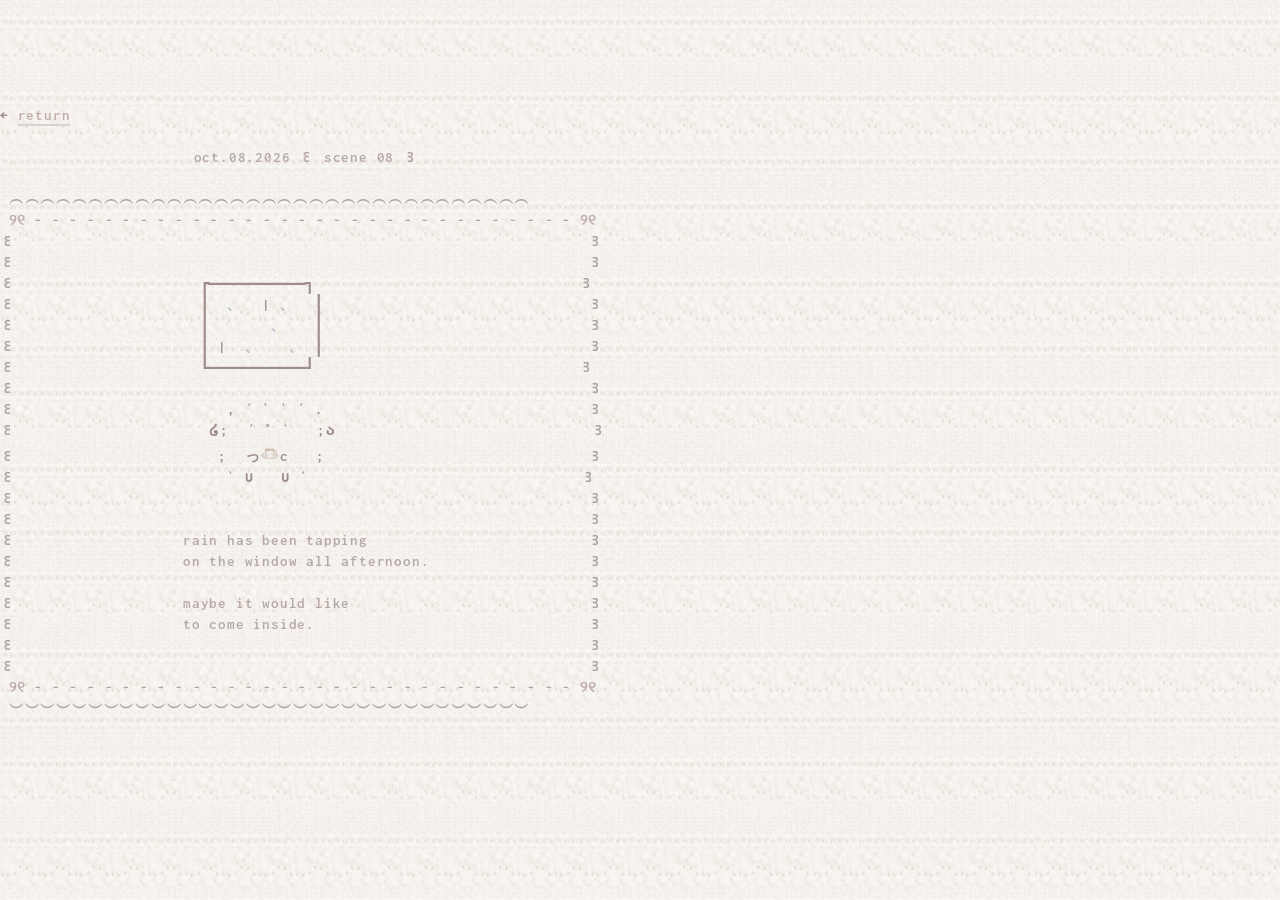
<file: scene-08.html>
<!DOCTYPE html>
<html lang="pt-BR">

<head>
    <meta charset="UTF-8">
    <meta name="viewport" content="width=device-width, initial-scale=1.0">
    <title>the floofland</title>
    <link rel="shortcut icon" href="img/icon.png">
    <link rel="stylesheet" href="style.css">
<style>
@import url('https://fonts.googleapis.com/css2?family=Inconsolata:wght@200..900&display=swap');</style>
</head>

<body>
<br><br>
<p style="white-space: pre-wrap; overflow-wrap: break-word;">


← <a href="javascript:history.go(-1)">return</a>

                      <font color="#b5a7a7">oct.08.2026 ꒰ scene 08 ꒱</font>

 <font color="#ada5a5">︵︵︵︵︵︵︵︵︵︵︵︵︵︵︵︵︵︵︵︵︵︵︵︵︵︵︵︵︵︵︵︵︵</font>
 <font color="#bfacac">୨୧</font> <font color="#ada5a5">- - - - - - - - - - - - - - - - - - - - - - - - - - - - - - -</font> <font color="#bfacac">୨୧</font>
<font color="#ada5a5">꒰</font>                                                                 <font color="#ada5a5">꒱</font>
<font color="#ada5a5">꒰</font>                                                                 <font color="#ada5a5">꒱</font>
<font color="#ada5a5">꒰</font>                     ┌───────────┐                              <font color="#ada5a5">꒱</font>
<font color="#ada5a5">꒰</font>                     │  <font color="#b1bcc7">､</font>   | <font color="#b1bcc7">､</font>   │                              <font color="#ada5a5">꒱</font>
<font color="#ada5a5">꒰</font>                     │       <font color="#b1bcc7">､</font>    │                              <font color="#ada5a5">꒱</font>
<font color="#ada5a5">꒰</font>                     │ |  <font color="#b1bcc7">､</font>    <font color="#b1bcc7">､</font>  │                              <font color="#ada5a5">꒱</font>
<font color="#ada5a5">꒰</font>                     └───────────┘                              <font color="#ada5a5">꒱</font>
<font color="#ada5a5">꒰</font>                                                                 <font color="#ada5a5">꒱</font>
<font color="#ada5a5">꒰</font>                        , ´ ` ` ´ .                              <font color="#ada5a5">꒱</font>
<font color="#ada5a5">꒰</font>                      ໒;  ´ ˚ `   ;ა                             <font color="#ada5a5">꒱</font>
<font color="#ada5a5">꒰</font>                       ;  っ<img src="emoji/☕️.png">c   ;                              <font color="#ada5a5">꒱</font>
<font color="#ada5a5">꒰</font>                        ` ∪   ∪ ´                               <font color="#ada5a5">꒱</font>
<font color="#ada5a5">꒰</font>                                                                 <font color="#ada5a5">꒱</font>
<font color="#ada5a5">꒰</font>                                                                 <font color="#ada5a5">꒱</font>
<font color="#ada5a5">꒰</font>                   <font color="#b5a7a7">rain has been tapping</font>                         <font color="#ada5a5">꒱</font>
<font color="#ada5a5">꒰</font>                   <font color="#b5a7a7">on the window all afternoon.</font>                  <font color="#ada5a5">꒱</font>
<font color="#ada5a5">꒰</font>                                                                 <font color="#ada5a5">꒱</font>
<font color="#ada5a5">꒰</font>                   <font color="#b5a7a7">maybe it would like</font>                           <font color="#ada5a5">꒱</font>
<font color="#ada5a5">꒰</font>                   <font color="#b5a7a7">to come inside.</font>                               <font color="#ada5a5">꒱</font>
<font color="#ada5a5">꒰</font>                                                                 <font color="#ada5a5">꒱</font>
<font color="#ada5a5">꒰</font>                                                                 <font color="#ada5a5">꒱</font>
 <font color="#bfacac">୨୧</font> <font color="#ada5a5">- - - - - - - - - - - - - - - - - - - - - - - - - - - - - - -</font> <font color="#bfacac">୨୧</font>
 <font color="#ada5a5">︶︶︶︶︶︶︶︶︶︶︶︶︶︶︶︶︶︶︶︶︶︶︶︶︶︶︶︶︶︶︶︶︶</font>
                      
</p>
<br><br>
</body>

</html>
</file>
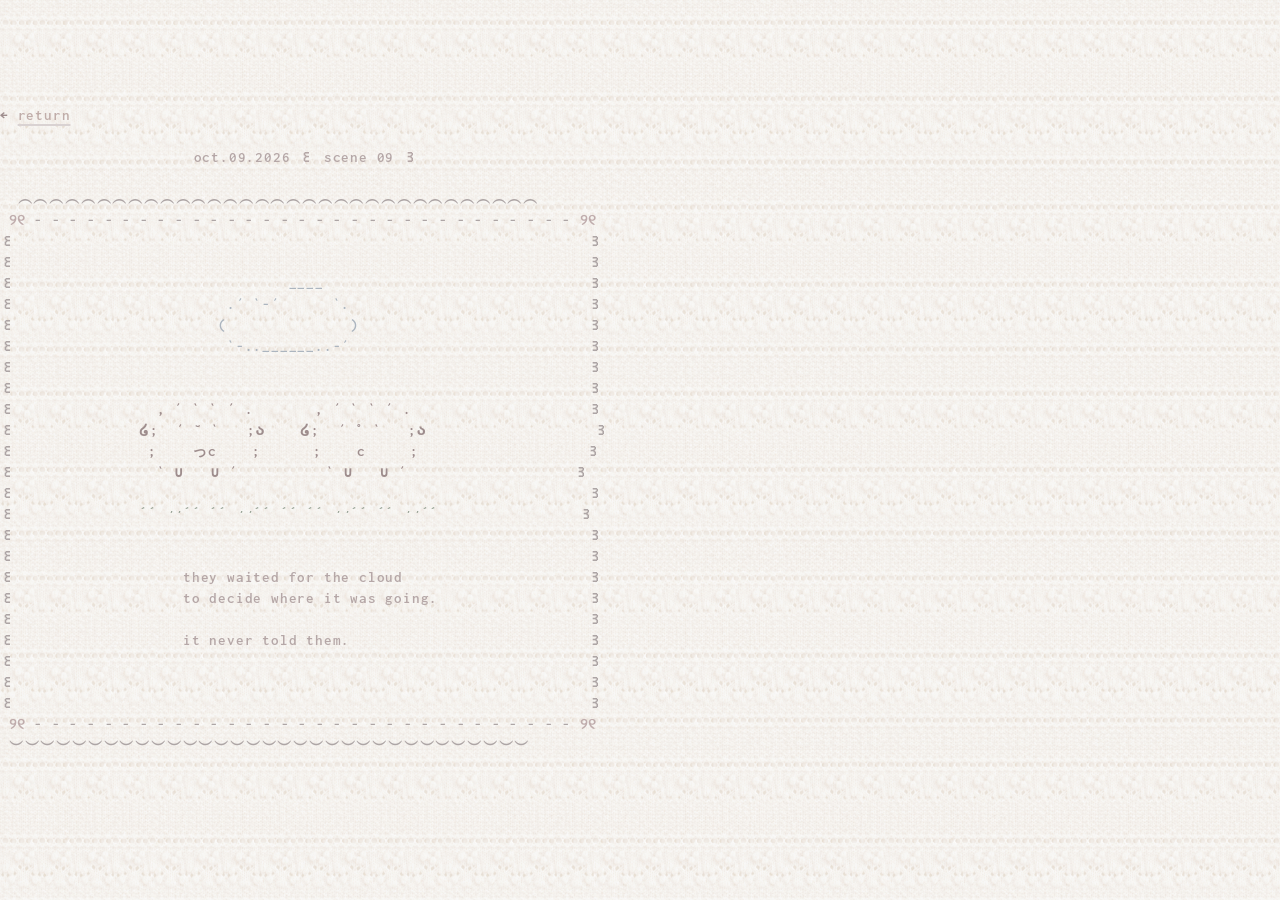
<file: scene-09.html>
<!DOCTYPE html>
<html lang="pt-BR">

<head>
    <meta charset="UTF-8">
    <meta name="viewport" content="width=device-width, initial-scale=1.0">
    <title>the floofland</title>
    <link rel="shortcut icon" href="img/icon.png">
    <link rel="stylesheet" href="style.css">
<style>
@import url('https://fonts.googleapis.com/css2?family=Inconsolata:wght@200..900&display=swap');</style>
</head>

<body>
<br><br>
<p style="white-space: pre-wrap; overflow-wrap: break-word;">


← <a href="javascript:history.go(-1)">return</a>

                      <font color="#b5a7a7">oct.09.2026 ꒰ scene 09 ꒱</font>

  <font color="#ada5a5">︵︵︵︵︵︵︵︵︵︵︵︵︵︵︵︵︵︵︵︵︵︵︵︵︵︵︵︵︵︵︵︵︵</font>
 <font color="#bfacac">୨୧</font> <font color="#ada5a5">- - - - - - - - - - - - - - - - - - - - - - - - - - - - - - -</font> <font color="#bfacac">୨୧</font>
<font color="#ada5a5">꒰</font>                                                                 <font color="#ada5a5">꒱</font>
<font color="#ada5a5">꒰</font>                                                                 <font color="#ada5a5">꒱</font>
<font color="#ada5a5">꒰</font>                               <font color="#acb5bf">____</font>                              <font color="#ada5a5">꒱</font>
<font color="#ada5a5">꒰</font>                        <font color="#acb5bf">.´ `-´      `.</font>                           <font color="#ada5a5">꒱</font>
<font color="#ada5a5">꒰</font>                       <font color="#acb5bf">(              )</font>                          <font color="#ada5a5">꒱</font>
<font color="#ada5a5">꒰</font>                        <font color="#acb5bf">`-..______..-´</font>                           <font color="#ada5a5">꒱</font>
<font color="#ada5a5">꒰</font>                                                                 <font color="#ada5a5">꒱</font>
<font color="#ada5a5">꒰</font>                                                                 <font color="#ada5a5">꒱</font>
<font color="#ada5a5">꒰</font>                , ´ ` ` ´ .       , ´ ` ` ´ .                    <font color="#ada5a5">꒱</font>
<font color="#ada5a5">꒰</font>              ໒;  ´ ˘ `   ;ა    ໒;  ´ ˚ `   ;ა                   <font color="#ada5a5">꒱</font>
<font color="#ada5a5">꒰</font>               ;    っc    ;      ;    c     ;                   <font color="#ada5a5">꒱</font>
<font color="#ada5a5">꒰</font>                ` ∪   ∪ ´          ` ∪   ∪ ´                   <font color="#ada5a5">꒱</font>
<font color="#ada5a5">꒰</font>                                                                 <font color="#ada5a5">꒱</font>
<font color="#ada5a5">꒰</font>              <font color="#939e90">´´ ̛ ̛ ´´ ´´ ̛ ̛ ´´ ´´ ´´ ̛ ̛ ´´ ´´ ̛ ̛ ´´</font>                <font color="#ada5a5">꒱</font>
<font color="#ada5a5">꒰</font>                                                                 <font color="#ada5a5">꒱</font>
<font color="#ada5a5">꒰</font>                                                                 <font color="#ada5a5">꒱</font>
<font color="#ada5a5">꒰</font>                   <font color="#b5a7a7">they waited for the cloud</font>                     <font color="#ada5a5">꒱</font>
<font color="#ada5a5">꒰</font>                   <font color="#b5a7a7">to decide where it was going.</font>                 <font color="#ada5a5">꒱</font>
<font color="#ada5a5">꒰</font>                                                                 <font color="#ada5a5">꒱</font>
<font color="#ada5a5">꒰</font>                   <font color="#b5a7a7">it never told them.</font>                           <font color="#ada5a5">꒱</font>
<font color="#ada5a5">꒰</font>                                                                 <font color="#ada5a5">꒱</font>
<font color="#ada5a5">꒰</font>                                                                 <font color="#ada5a5">꒱</font>
<font color="#ada5a5">꒰</font>                                                                 <font color="#ada5a5">꒱</font>
 <font color="#bfacac">୨୧</font> <font color="#ada5a5">- - - - - - - - - - - - - - - - - - - - - - - - - - - - - - -</font> <font color="#bfacac">୨୧</font>
 <font color="#ada5a5">︶︶︶︶︶︶︶︶︶︶︶︶︶︶︶︶︶︶︶︶︶︶︶︶︶︶︶︶︶︶︶︶︶</font>
                      
</p>
<br><br>
</body>

</html>
</file>
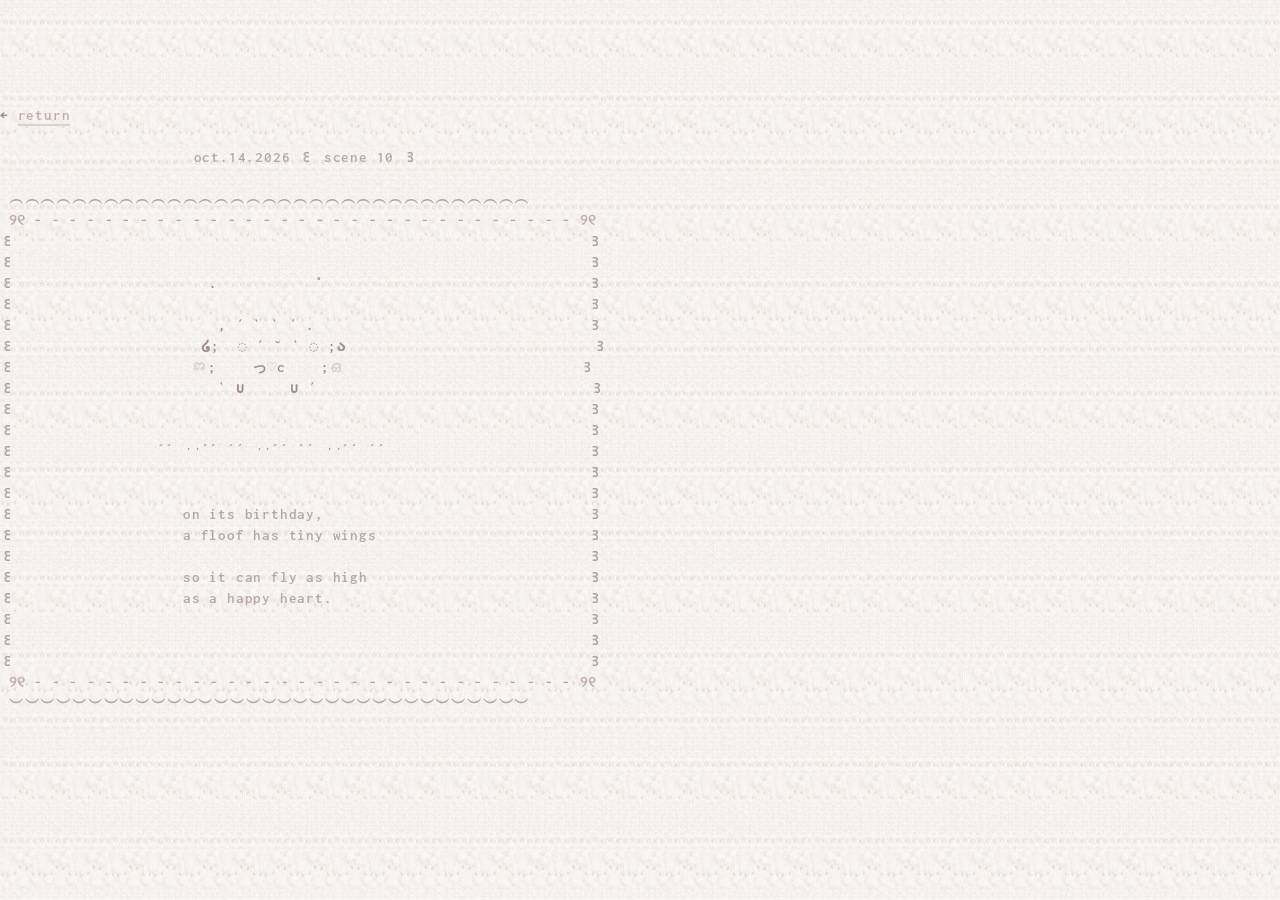
<file: scene-10.html>
<!DOCTYPE html>
<html lang="pt-BR">

<head>
    <meta charset="UTF-8">
    <meta name="viewport" content="width=device-width, initial-scale=1.0">
    <title>the floofland</title>
    <link rel="shortcut icon" href="img/icon.png">
    <link rel="stylesheet" href="style.css">
<style>
@import url('https://fonts.googleapis.com/css2?family=Inconsolata:wght@200..900&display=swap');</style>
</head>

<body>
<br><br>
<p style="white-space: pre-wrap; overflow-wrap: break-word;">


← <a href="javascript:history.go(-1)">return</a>

                      <font color="#b5a7a7">oct.14.2026 ꒰ scene 10 ꒱</font>

 <font color="#ada5a5">︵︵︵︵︵︵︵︵︵︵︵︵︵︵︵︵︵︵︵︵︵︵︵︵︵︵︵︵︵︵︵︵︵</font>
 <font color="#bfacac">୨୧</font> <font color="#ada5a5">- - - - - - - - - - - - - - - - - - - - - - - - - - - - - - -</font> <font color="#bfacac">୨୧</font>
<font color="#ada5a5">꒰</font>                                                                 <font color="#ada5a5">꒱</font>
<font color="#ada5a5">꒰</font>                                                                 <font color="#ada5a5">꒱</font>
<font color="#ada5a5">꒰</font>                      .           ˚                              <font color="#ada5a5">꒱</font>
<font color="#ada5a5">꒰</font>                                                                 <font color="#ada5a5">꒱</font>
<font color="#ada5a5">꒰</font>                       , ´ ` ` ´ .                               <font color="#ada5a5">꒱</font>
<font color="#ada5a5">꒰</font>                     ໒;  <font color="#bfacac">◌</font> ´ ˘ ` <font color="#bfacac">◌</font> ;ა                            <font color="#ada5a5">꒱</font>
<font color="#ada5a5">꒰</font>                    <font color="#d9d1ce">ణ</font>;    っ<font color="#bfacac">♡</font>c    ;<font color="#d9d1ce">ഒ</font>                           <font color="#ada5a5">꒱</font>
<font color="#ada5a5">꒰</font>                       ` ∪     ∪ ´                               <font color="#ada5a5">꒱</font>
<font color="#ada5a5">꒰</font>                                                                 <font color="#ada5a5">꒱</font>
<font color="#ada5a5">꒰</font>                                                                 <font color="#ada5a5">꒱</font>
<font color="#ada5a5">꒰</font>                <font color="#939e90">´´ ̛ ̛ ´´ ´´ ̛ ̛ ´´ ´´ ̛ ̛ ´´ ´´</font>                       <font color="#ada5a5">꒱</font>
<font color="#ada5a5">꒰</font>                                                                 <font color="#ada5a5">꒱</font>
<font color="#ada5a5">꒰</font>                                                                 <font color="#ada5a5">꒱</font>
<font color="#ada5a5">꒰</font>                   <font color="#b5a7a7">on its birthday,</font>                              <font color="#ada5a5">꒱</font>
<font color="#ada5a5">꒰</font>                   <font color="#b5a7a7">a floof has tiny wings</font>                        <font color="#ada5a5">꒱</font>
<font color="#ada5a5">꒰</font>                                                                 <font color="#ada5a5">꒱</font>
<font color="#ada5a5">꒰</font>                   <font color="#b5a7a7">so it can fly as high</font>                         <font color="#ada5a5">꒱</font>
<font color="#ada5a5">꒰</font>                   <font color="#b5a7a7">as a happy heart.</font>                             <font color="#ada5a5">꒱</font>
<font color="#ada5a5">꒰</font>                                                                 <font color="#ada5a5">꒱</font>
<font color="#ada5a5">꒰</font>                                                                 <font color="#ada5a5">꒱</font>
<font color="#ada5a5">꒰</font>                                                                 <font color="#ada5a5">꒱</font>
 <font color="#bfacac">୨୧</font> <font color="#ada5a5">- - - - - - - - - - - - - - - - - - - - - - - - - - - - - - -</font> <font color="#bfacac">୨୧</font>
 <font color="#ada5a5">︶︶︶︶︶︶︶︶︶︶︶︶︶︶︶︶︶︶︶︶︶︶︶︶︶︶︶︶︶︶︶︶︶</font>

</p>
<br><br>
</body>

</html>
</file>
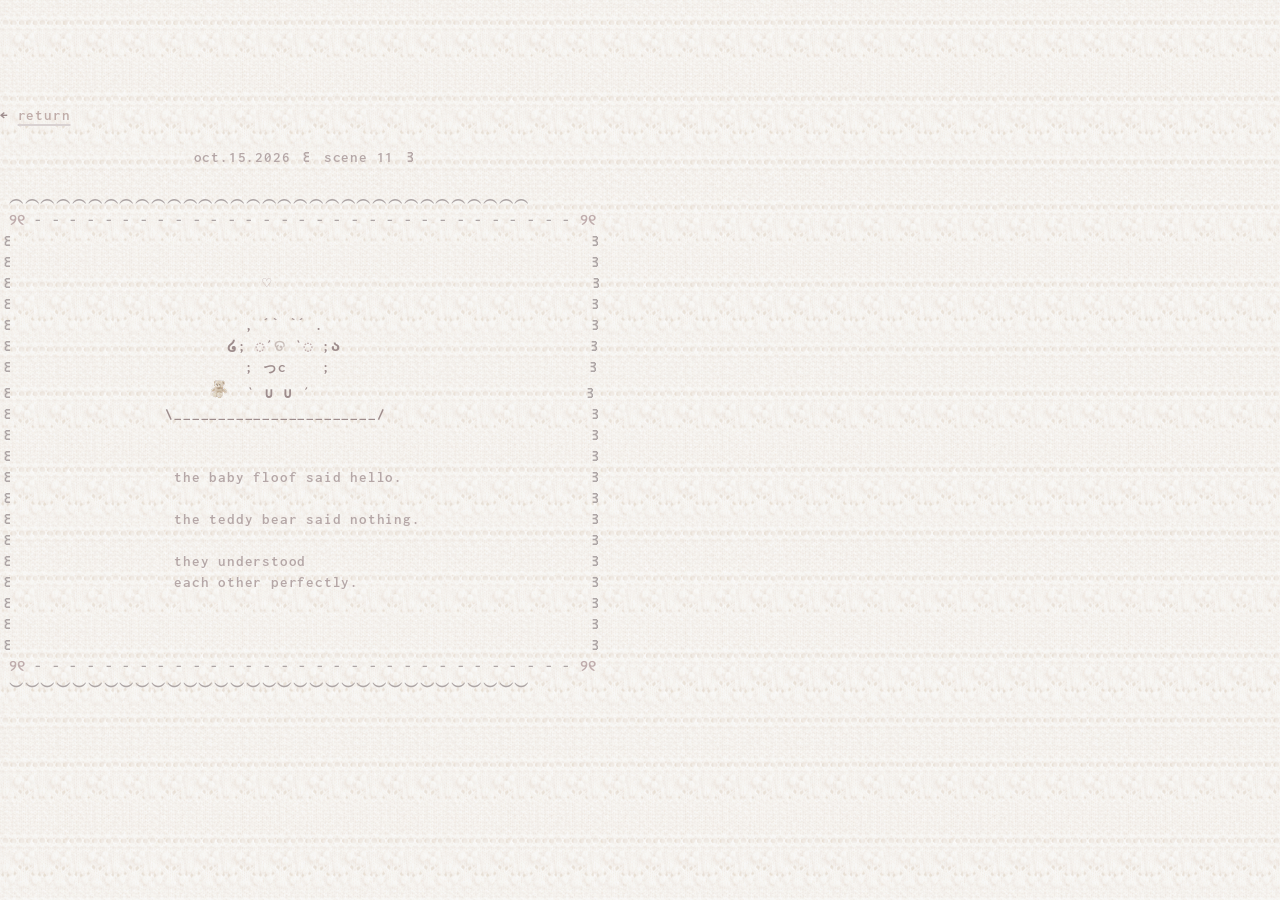
<file: scene-11.html>
<!DOCTYPE html>
<html lang="pt-BR">

<head>
    <meta charset="UTF-8">
    <meta name="viewport" content="width=device-width, initial-scale=1.0">
    <title>the floofland</title>
    <link rel="shortcut icon" href="img/icon.png">
    <link rel="stylesheet" href="style.css">
<style>
@import url('https://fonts.googleapis.com/css2?family=Inconsolata:wght@200..900&display=swap');</style>
</head>

<body>
<br><br>
<p style="white-space: pre-wrap; overflow-wrap: break-word;">


← <a href="javascript:history.go(-1)">return</a>

                      <font color="#b5a7a7">oct.15.2026 ꒰ scene 11 ꒱</font>

 <font color="#ada5a5">︵︵︵︵︵︵︵︵︵︵︵︵︵︵︵︵︵︵︵︵︵︵︵︵︵︵︵︵︵︵︵︵︵</font>
 <font color="#bfacac">୨୧</font> <font color="#ada5a5">- - - - - - - - - - - - - - - - - - - - - - - - - - - - - - -</font> <font color="#bfacac">୨୧</font>
<font color="#ada5a5">꒰</font>                                                                 <font color="#ada5a5">꒱</font>
<font color="#ada5a5">꒰</font>                                                                 <font color="#ada5a5">꒱</font>
<font color="#ada5a5">꒰</font>                            <font color="#bfacac">♡</font>                                    <font color="#ada5a5">꒱</font>
<font color="#ada5a5">꒰</font>                                                                 <font color="#ada5a5">꒱</font>
<font color="#ada5a5">꒰</font>                          , ´` `´ .                              <font color="#ada5a5">꒱</font>
<font color="#ada5a5">꒰</font>                        ໒; <font color="#bfacac">◌</font>´<font color="#c9beb9">ତ</font> `<font color="#bfacac">◌</font> ;ა                            <font color="#ada5a5">꒱</font>
<font color="#ada5a5">꒰</font>                          ; っc    ;                             <font color="#ada5a5">꒱</font>
<font color="#ada5a5">꒰</font>                      <img src="emoji/🧸.png">  ` ∪ ∪ ´                               <font color="#ada5a5">꒱</font>
<font color="#ada5a5">꒰</font>                 \_______________________/                       <font color="#ada5a5">꒱</font>
<font color="#ada5a5">꒰</font>                                                                 <font color="#ada5a5">꒱</font>
<font color="#ada5a5">꒰</font>                                                                 <font color="#ada5a5">꒱</font>
<font color="#ada5a5">꒰</font>                  <font color="#b5a7a7">the baby floof said hello.</font>                     <font color="#ada5a5">꒱</font>
<font color="#ada5a5">꒰</font>                                                                 <font color="#ada5a5">꒱</font>
<font color="#ada5a5">꒰</font>                  <font color="#b5a7a7">the teddy bear said nothing.</font>                   <font color="#ada5a5">꒱</font>
<font color="#ada5a5">꒰</font>                                                                 <font color="#ada5a5">꒱</font>
<font color="#ada5a5">꒰</font>                  <font color="#b5a7a7">they understood</font>                                <font color="#ada5a5">꒱</font>
<font color="#ada5a5">꒰</font>                  <font color="#b5a7a7">each other perfectly.</font>                          <font color="#ada5a5">꒱</font>
<font color="#ada5a5">꒰</font>                                                                 <font color="#ada5a5">꒱</font>
<font color="#ada5a5">꒰</font>                                                                 <font color="#ada5a5">꒱</font>
<font color="#ada5a5">꒰</font>                                                                 <font color="#ada5a5">꒱</font>
 <font color="#bfacac">୨୧</font> <font color="#ada5a5">- - - - - - - - - - - - - - - - - - - - - - - - - - - - - - -</font> <font color="#bfacac">୨୧</font>
 <font color="#ada5a5">︶︶︶︶︶︶︶︶︶︶︶︶︶︶︶︶︶︶︶︶︶︶︶︶︶︶︶︶︶︶︶︶︶</font>

</p>
<br><br>
</body>

</html>
</file>
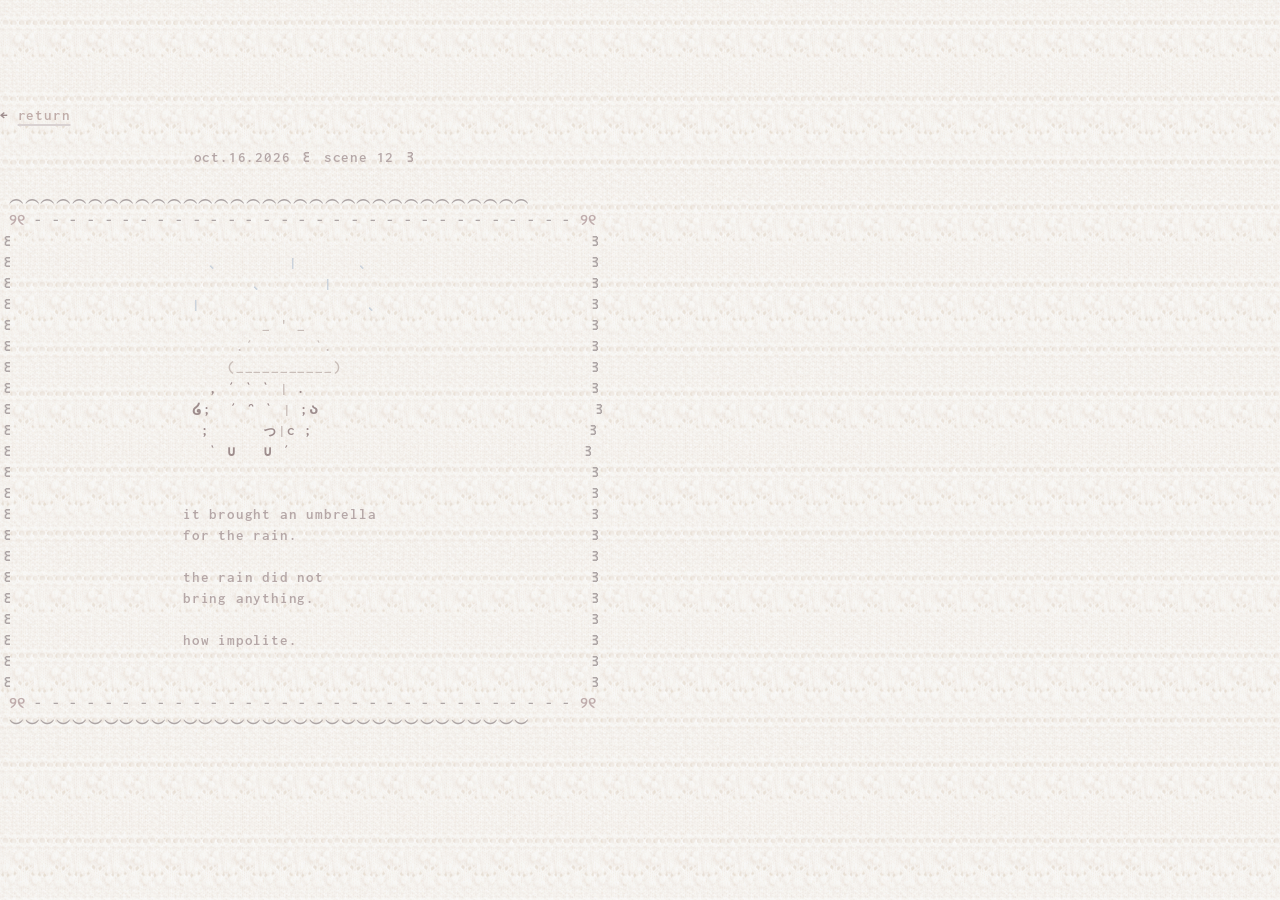
<file: scene-12.html>
<!DOCTYPE html>
<html lang="pt-BR">

<head>
    <meta charset="UTF-8">
    <meta name="viewport" content="width=device-width, initial-scale=1.0">
    <title>the floofland</title>
    <link rel="shortcut icon" href="img/icon.png">
    <link rel="stylesheet" href="style.css">
<style>
@import url('https://fonts.googleapis.com/css2?family=Inconsolata:wght@200..900&display=swap');</style>
</head>

<body>
<br><br>
<p style="white-space: pre-wrap; overflow-wrap: break-word;">


← <a href="javascript:history.go(-1)">return</a>

                      <font color="#b5a7a7">oct.16.2026 ꒰ scene 12 ꒱</font>

 <font color="#ada5a5">︵︵︵︵︵︵︵︵︵︵︵︵︵︵︵︵︵︵︵︵︵︵︵︵︵︵︵︵︵︵︵︵︵</font>
 <font color="#bfacac">୨୧</font> <font color="#ada5a5">- - - - - - - - - - - - - - - - - - - - - - - - - - - - - - -</font> <font color="#bfacac">୨୧</font>
<font color="#ada5a5">꒰</font>                                                                 <font color="#ada5a5">꒱</font>
<font color="#ada5a5">꒰</font>                      <font color="#c8d1db">､</font>        <font color="#c8d1db">|</font>       <font color="#c8d1db">､</font>                         <font color="#ada5a5">꒱</font>
<font color="#ada5a5">꒰</font>                           <font color="#c8d1db">､</font>       <font color="#c8d1db">|</font>                             <font color="#ada5a5">꒱</font>
<font color="#ada5a5">꒰</font>                    <font color="#c8d1db">|</font>                   <font color="#c8d1db">､</font>                        <font color="#ada5a5">꒱</font>
<font color="#ada5a5">꒰</font>                            <font color="#c9beb9">_ ' _</font>                                <font color="#ada5a5">꒱</font>
<font color="#ada5a5">꒰</font>                         <font color="#c9beb9">.´       `.</font>                             <font color="#ada5a5">꒱</font>
<font color="#ada5a5">꒰</font>                        <font color="#c9beb9">(___________)</font>                            <font color="#ada5a5">꒱</font>
<font color="#ada5a5">꒰</font>                      , ´ ` ` <font color="#c9beb9">|</font> .                                <font color="#ada5a5">꒱</font>
<font color="#ada5a5">꒰</font>                    ໒;  ´ ᵔ ` <font color="#c9beb9">|</font> ;ა                               <font color="#ada5a5">꒱</font>
<font color="#ada5a5">꒰</font>                     ;      っ<font color="#c9beb9">|</font>c ;                               <font color="#ada5a5">꒱</font>
<font color="#ada5a5">꒰</font>                      ` ∪   ∪ ´                                 <font color="#ada5a5">꒱</font>
<font color="#ada5a5">꒰</font>                                                                 <font color="#ada5a5">꒱</font>
<font color="#ada5a5">꒰</font>                                                                 <font color="#ada5a5">꒱</font>
<font color="#ada5a5">꒰</font>                   <font color="#b5a7a7">it brought an umbrella</font>                        <font color="#ada5a5">꒱</font>
<font color="#ada5a5">꒰</font>                   <font color="#b5a7a7">for the rain.</font>                                 <font color="#ada5a5">꒱</font>
<font color="#ada5a5">꒰</font>                                                                 <font color="#ada5a5">꒱</font>
<font color="#ada5a5">꒰</font>                   <font color="#b5a7a7">the rain did not</font>                              <font color="#ada5a5">꒱</font>
<font color="#ada5a5">꒰</font>                   <font color="#b5a7a7">bring anything.</font>                               <font color="#ada5a5">꒱</font>
<font color="#ada5a5">꒰</font>                                                                 <font color="#ada5a5">꒱</font>
<font color="#ada5a5">꒰</font>                   <font color="#b5a7a7">how impolite.</font>                                 <font color="#ada5a5">꒱</font>
<font color="#ada5a5">꒰</font>                                                                 <font color="#ada5a5">꒱</font>
<font color="#ada5a5">꒰</font>                                                                 <font color="#ada5a5">꒱</font>
 <font color="#bfacac">୨୧</font> <font color="#ada5a5">- - - - - - - - - - - - - - - - - - - - - - - - - - - - - - -</font> <font color="#bfacac">୨୧</font>
 <font color="#ada5a5">︶︶︶︶︶︶︶︶︶︶︶︶︶︶︶︶︶︶︶︶︶︶︶︶︶︶︶︶︶︶︶︶︶</font>

</p>
<br><br>
</body>

</html>
</file>
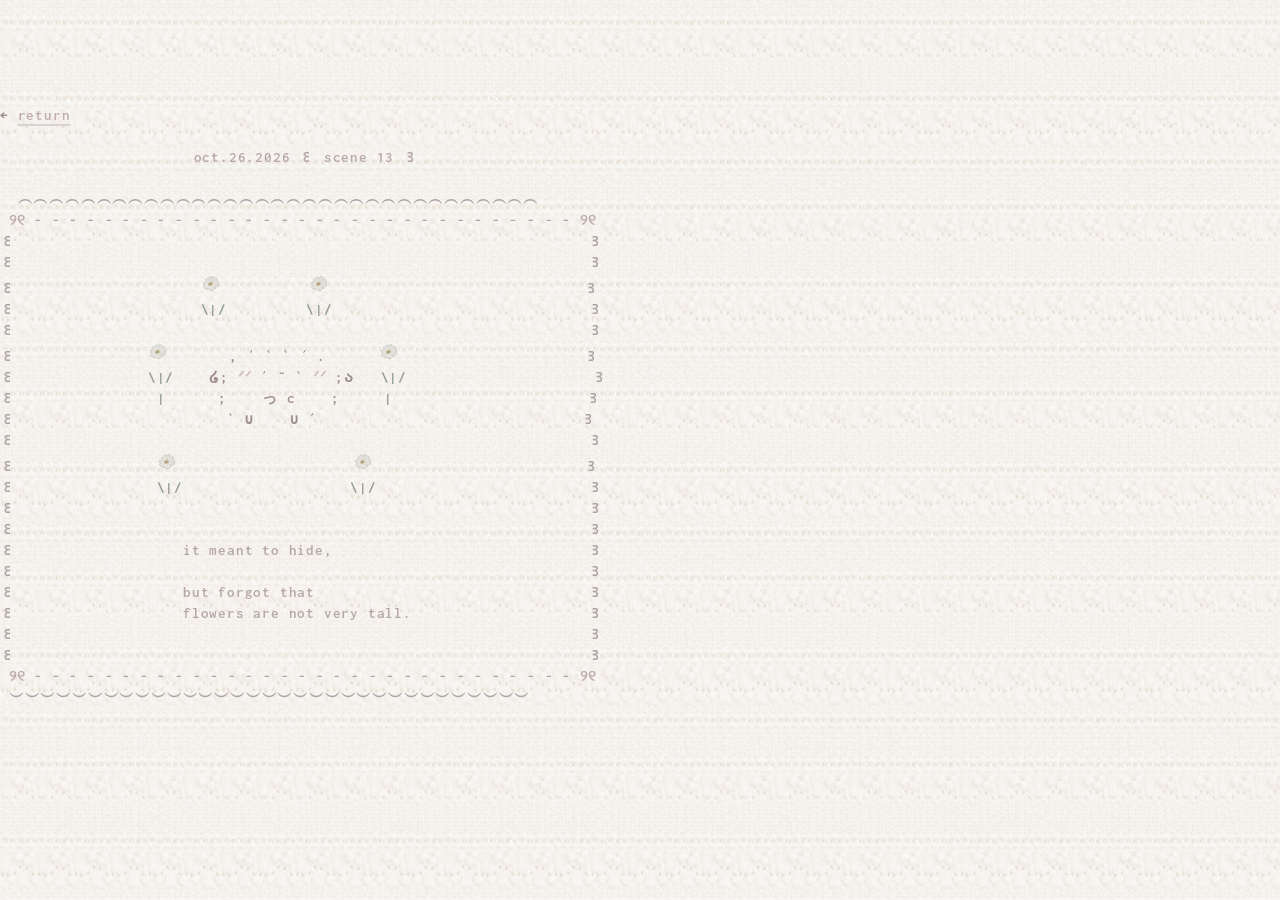
<file: scene-13.html>
<!DOCTYPE html>
<html lang="pt-BR">

<head>
    <meta charset="UTF-8">
    <meta name="viewport" content="width=device-width, initial-scale=1.0">
    <title>the floofland</title>
    <link rel="shortcut icon" href="img/icon.png">
    <link rel="stylesheet" href="style.css">
<style>
@import url('https://fonts.googleapis.com/css2?family=Inconsolata:wght@200..900&display=swap');</style>
</head>

<body>
<br><br>
<p style="white-space: pre-wrap; overflow-wrap: break-word;">


← <a href="javascript:history.go(-1)">return</a>

                      <font color="#b5a7a7">oct.26.2026 ꒰ scene 13 ꒱</font>

  <font color="#ada5a5">︵︵︵︵︵︵︵︵︵︵︵︵︵︵︵︵︵︵︵︵︵︵︵︵︵︵︵︵︵︵︵︵︵</font>
 <font color="#bfacac">୨୧</font> <font color="#ada5a5">- - - - - - - - - - - - - - - - - - - - - - - - - - - - - - -</font> <font color="#bfacac">୨୧</font>
<font color="#ada5a5">꒰</font>                                                                 <font color="#ada5a5">꒱</font>
<font color="#ada5a5">꒰</font>                                                                 <font color="#ada5a5">꒱</font>
<font color="#ada5a5">꒰</font>                     <img src="emoji/🌼.png">          <img src="emoji/🌼.png">                             <font color="#ada5a5">꒱</font>
<font color="#ada5a5">꒰</font>                     <font color="#939e90">\|/</font>         <font color="#939e90">\|/</font>                             <font color="#ada5a5">꒱</font>
<font color="#ada5a5">꒰</font>                                                                 <font color="#ada5a5">꒱</font>
<font color="#ada5a5">꒰</font>               <img src="emoji/🌼.png">       , ´ ` ` ´ .      <img src="emoji/🌼.png">                     <font color="#ada5a5">꒱</font>
<font color="#ada5a5">꒰</font>               <font color="#939e90">\|/</font>    ໒; <font color="#cfbcbc">ᐟᐟ</font> ´ ˘ ` <font color="#cfbcbc">ᐟᐟ</font> ;ა   <font color="#939e90">\|/</font>                     <font color="#ada5a5">꒱</font>
<font color="#ada5a5">꒰</font>                <font color="#939e90">|</font>      ;    っ c    ;     <font color="#939e90">|</font>                      <font color="#ada5a5">꒱</font>
<font color="#ada5a5">꒰</font>                        ` ∪    ∪ ´                              <font color="#ada5a5">꒱</font>
<font color="#ada5a5">꒰</font>                                                                 <font color="#ada5a5">꒱</font>
<font color="#ada5a5">꒰</font>                <img src="emoji/🌼.png">                    <img src="emoji/🌼.png">                        <font color="#ada5a5">꒱</font>
<font color="#ada5a5">꒰</font>                <font color="#939e90">\|/</font>                   <font color="#939e90">\|/</font>                        <font color="#ada5a5">꒱</font>
<font color="#ada5a5">꒰</font>                                                                 <font color="#ada5a5">꒱</font>
<font color="#ada5a5">꒰</font>                                                                 <font color="#ada5a5">꒱</font>
<font color="#ada5a5">꒰</font>                   <font color="#b5a7a7">it meant to hide,</font>                             <font color="#ada5a5">꒱</font>
<font color="#ada5a5">꒰</font>                                                                 <font color="#ada5a5">꒱</font>
<font color="#ada5a5">꒰</font>                   <font color="#b5a7a7">but forgot that</font>                               <font color="#ada5a5">꒱</font>
<font color="#ada5a5">꒰</font>                   <font color="#b5a7a7">flowers are not very tall.</font>                    <font color="#ada5a5">꒱</font>
<font color="#ada5a5">꒰</font>                                                                 <font color="#ada5a5">꒱</font>
<font color="#ada5a5">꒰</font>                                                                 <font color="#ada5a5">꒱</font>
 <font color="#bfacac">୨୧</font> <font color="#ada5a5">- - - - - - - - - - - - - - - - - - - - - - - - - - - - - - -</font> <font color="#bfacac">୨୧</font>
 <font color="#ada5a5">︶︶︶︶︶︶︶︶︶︶︶︶︶︶︶︶︶︶︶︶︶︶︶︶︶︶︶︶︶︶︶︶︶</font>
                      
</p>
<br><br>
</body>

</html>
</file>
<file: style.css>
* {
    margin: 0;
    padding: 0;
    box-sizing: border-box;
}

html,
body {
        cursor: url(img/cursor.png), progress;

        a:hover {
            cursor: url(img/cursorh.png), progress;
        }

        ::selection {
            background-color: #e8e4e3;
        }

        ::-moz-selection {
            background-color: #e8e4e3;
        }

        width: 600px;
        height: 100%;
        margin: 0px auto;
        scrollbar-color: #e2d8d5 transparent;
        background-image: url('img/bg.png');
        background-repeat: repeat;
        background-color: #f2efed;
        font-size: 15px;
        font-family: "Inconsolata", monospace;
        font-optical-sizing: auto;
        font-weight: 600;
        line-height: 1.4em; 
        letter-spacing: 0.8px;
        text-align: left;
        color: #9e8d8d;
}

    img {
        filter: drop-shadow(0.9px 0.9px #9e8d8d);
        -webkit-filter: drop-shadow(0.9px 0.9px #9e8d8d);
    }

    i {
        text-decoration: none;
        color: #C0ADA9;
        text-shadow: 0 0 2px #cec1bb;
    }

    a {  
text-decoration: underline solid #d9d2d2 2px; 
color: #C0ADA9;
text-underline-offset: 4px;
	}

	a:hover { 
color: #d9cccc;
text-shadow: 0 0 2px #e8e1e1;

	}  

    .link {  
text-decoration: none;
color: #C0ADA9;
text-shadow: 0 0 2px #cec1bb;
transition: 1s;
	}

	.link:hover { 
color: #d9cccc;
text-shadow: 0 0 2px #e8e1e1;
filter: blur(1px);
transition: 1s;
	}  

body:has(.about-layout) {
    overflow-y: auto;
    overflow-x: hidden;
}

::-webkit-scrollbar {
    width: 10px;
}

::-webkit-scrollbar-track {
    background-color: transparent;
    border-radius: 10px;
}

::-webkit-scrollbar-thumb {
    background-color: #e2d5d0;
    border-radius: 10px;
}

::-webkit-scrollbar-thumb:hover {
    background-color: #e2d5d0;
}

@media (max-width: 768px) {
    .about-center-wrapper {
        top: 15%;
    }
    .about-content-box {
        width: 100%;
        height: 60vh;
        margin-top: 2vh;
        border: 40px solid transparent;
        border-image-source: url('img/border.png');
        border-image-slice: 20% fill;
        border-image-repeat: round;
        padding: 5%;
        padding-top: 20%;
    }
    .about-logo {
        top: 3%;
        transform: translate(-50%, -50%);
        z-index: 15;
    }
        .fence {
        margin-top: -38%;
        transform: translate(-50%, 65%) scale(0.7);
    }
}
</file>
